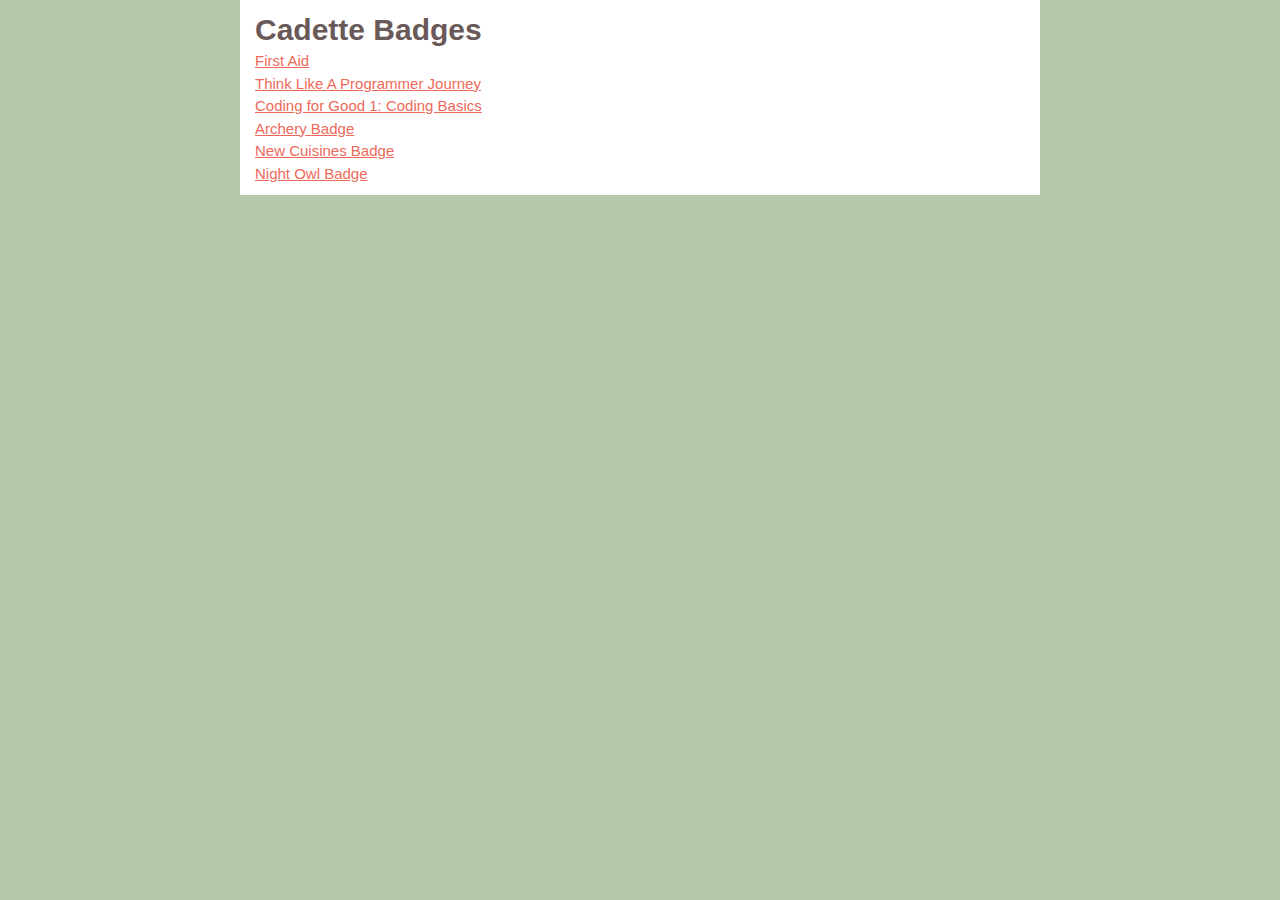
<file: cadette/index.html>
<html>
	
	<head>
		<meta charset="UTF-8">
		<meta name="viewport" content="width=device-width, initial-scale=1.0">
		<title>Apzzd Cadette Badges</title>

		<link rel="stylesheet" href="../../Troop622BadgeStyles.css">
	</head>
	
	
<body>
	
<main>

<h1>Cadette Badges</h1>

<a href="first-aid/index.html">First Aid</a>
<br>
<a href="think-like-a-programmer/index.html">Think Like A Programmer Journey</a>
<br>
<a href="coding-for-good-1/index.html">Coding for Good 1: Coding Basics</a>
<br>
<a href="archery/index.html">Archery Badge</a>
<br>
<a href="newcuisines/index.html">New Cuisines Badge</a>
<br>
<a href="nightowl/index.html">Night Owl Badge</a>
  
</main>
</body>
</html>
</file>
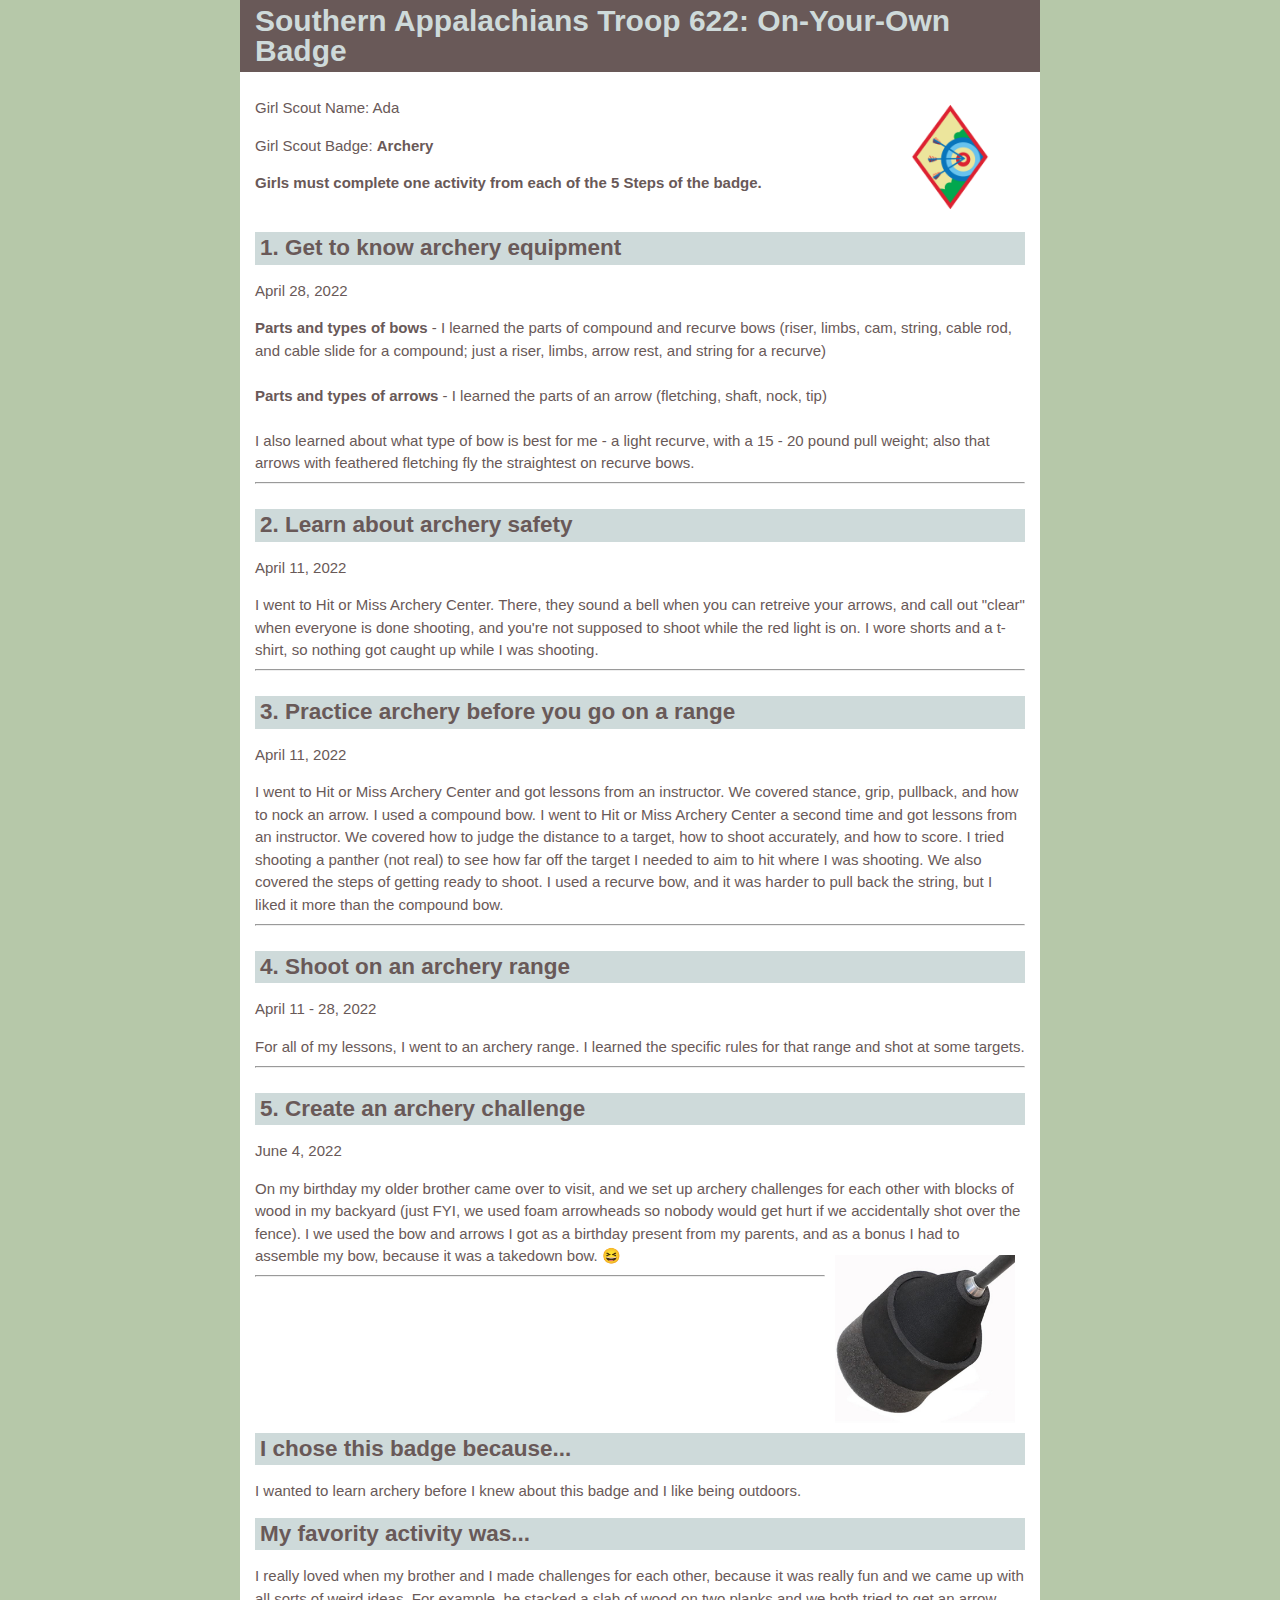
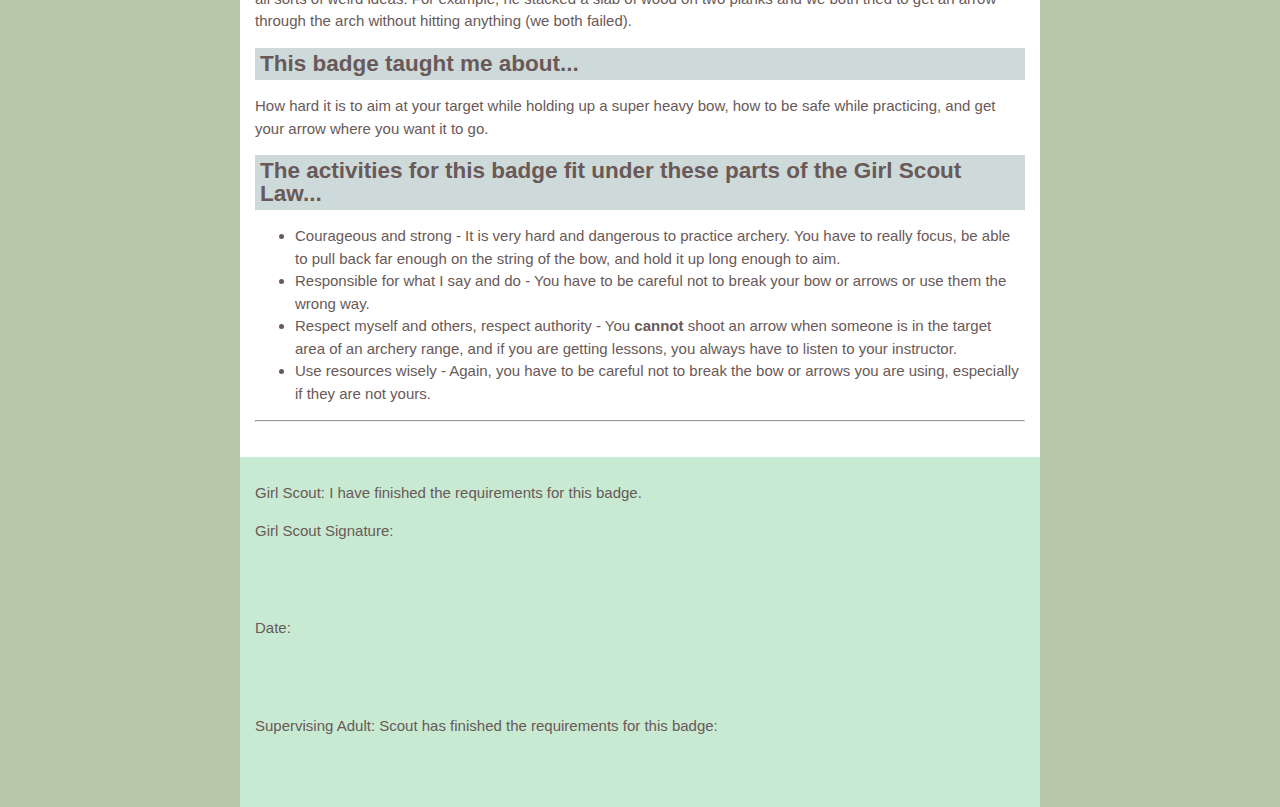
<file: cadette/archery/index.html>
<html>
	
	<head>
		<meta charset="UTF-8">
		<meta name="viewport" content="width=device-width, initial-scale=1.0">
		<title>Southern Appalachians Troop 622: On-Your-Own Badge</title>

		<link rel="stylesheet" href="../../Troop622BadgeStyles.css">
	</head>
	
	
<body>
<header>	
<h1>Southern Appalachians Troop 622: On-Your-Own Badge</h1>
</header>

	
<main>
	
<img src="399CF5DC-D429-41AE-BBF9-7724D6967AED.png" width="150">
	
<p>Girl Scout Name: Ada</p>
<p>Girl Scout Badge: <strong>Archery</strong></p>

<p><strong>Girls must complete one activity from each of the 5 Steps of the badge.</strong></p>
	
	<h2>1. Get to know archery equipment</h2>
	<p class="dates">April 28, 2022</p>
 		
	<strong>Parts and types of bows</strong> - I learned the parts of compound and recurve bows (riser, limbs, cam, string, cable rod, and cable slide for a compound; just a riser, limbs, arrow rest, and string for a recurve)
	<br><br>
	<strong>Parts and types of arrows</strong> - I learned the parts of an arrow (fletching, shaft, nock, tip)
	<br><br>
	I also learned about what type of bow is best for me - a light recurve, with a 15 - 20 pound pull weight; also that arrows with feathered fletching fly the straightest on recurve bows.
	
	<hr>
	
	<h2>2. Learn about archery safety</h2>
	<p class="dates">April 11, 2022</p>
  		I went to Hit or Miss Archery Center. There, they sound a bell when you can retreive your arrows, and call out "clear" when everyone is done shooting, and you're not supposed to shoot while the red light is on. I wore shorts and a t-shirt, so nothing got caught up while I was shooting. 
	<hr>
	
	<h2>3. Practice archery before you go on a range</h2>
		<p class="dates">April 11, 2022</p>
	
		I went to Hit or Miss Archery Center and got lessons from an instructor. We covered stance, grip, pullback, and how to nock an arrow. I used a compound bow.
	
		I went to Hit or Miss Archery Center a second time and got lessons from an instructor. We covered how to judge the distance to a target, how to shoot accurately, and how to score. I tried shooting a panther (not real) to see how far off the target I needed to aim to hit where I was shooting. We also covered the steps of getting ready to shoot. I used a recurve bow, and it was harder to pull back the string, but I liked it more than the compound bow.
	
	<hr>
	
	<h2>4. Shoot on an archery range</h2>
	<p class="dates">April 11 - 28, 2022</p>
  	For all of my lessons, I went to an archery range. I learned the specific rules for that range and shot at some targets. 
	<hr>
	
	<h2>5. Create an archery challenge </h2>
	<p class="dates">June 4, 2022</p>
	On my birthday my older brother came over to visit, and we set up archery challenges for each other with blocks of wood in my backyard (just FYI, we used foam arrowheads so nobody would get hurt if we accidentally shot over the fence). I we used the bow and arrows I got as a birthday present from my parents, and as a bonus I had to assemble my bow, because it was a takedown bow. 😆
	<img src="foam-arrowhead.jpeg" width="200" alt="A foam arrowhead">
	<hr>

<h2>I chose this badge because...</h2>

<p>I wanted to learn archery before I knew about this badge and I like being outdoors.</p>

<h2>My favority activity was...</h2>

<p>I really loved when my brother and I made challenges for each other, because it was really fun and we came up with all sorts of weird ideas. For example, he stacked a slab of wood on two planks and we both tried to get an arrow through the arch without hitting anything (we both failed).</p>
<h2>This badge taught me about...</h2>

<p>How hard it is to aim at your target while holding up a super heavy bow, how to be safe while practicing, and get your arrow where you want it to go.</p>

<h2>The activities for this badge fit under these parts of the Girl Scout Law...</h2>

<ul>
	<li>Courageous and strong - It is very hard and dangerous to practice archery. You have to really focus, be able to pull back far enough on the string of the bow, and hold it up long enough to aim.</li>
	<li>Responsible for what I say and do - You have to be careful not to break your bow or arrows or use them the wrong way.</li>
	<li>Respect myself and others, respect authority - You <strong>cannot</strong> shoot an arrow when someone is in the target area of an archery range, and if you are getting lessons, you always have to listen to your instructor.</li>
	<li>Use resources wisely - Again, you have to be careful not to break the bow or arrows you are using, especially if they are not yours.</li>
</ul>

<hr>

</main>
	
	
<footer>
<p>Girl Scout: I have finished the requirements for this badge.</p>

<p>Girl Scout Signature:</p>
	<br>
	<br>
<p>Date:</p>
 <br>
	<br>
<p>Supervising Adult: Scout has finished the requirements for this badge:</p>

	<br>
	<br>
	
</footer>
</body>
</html>
</file>
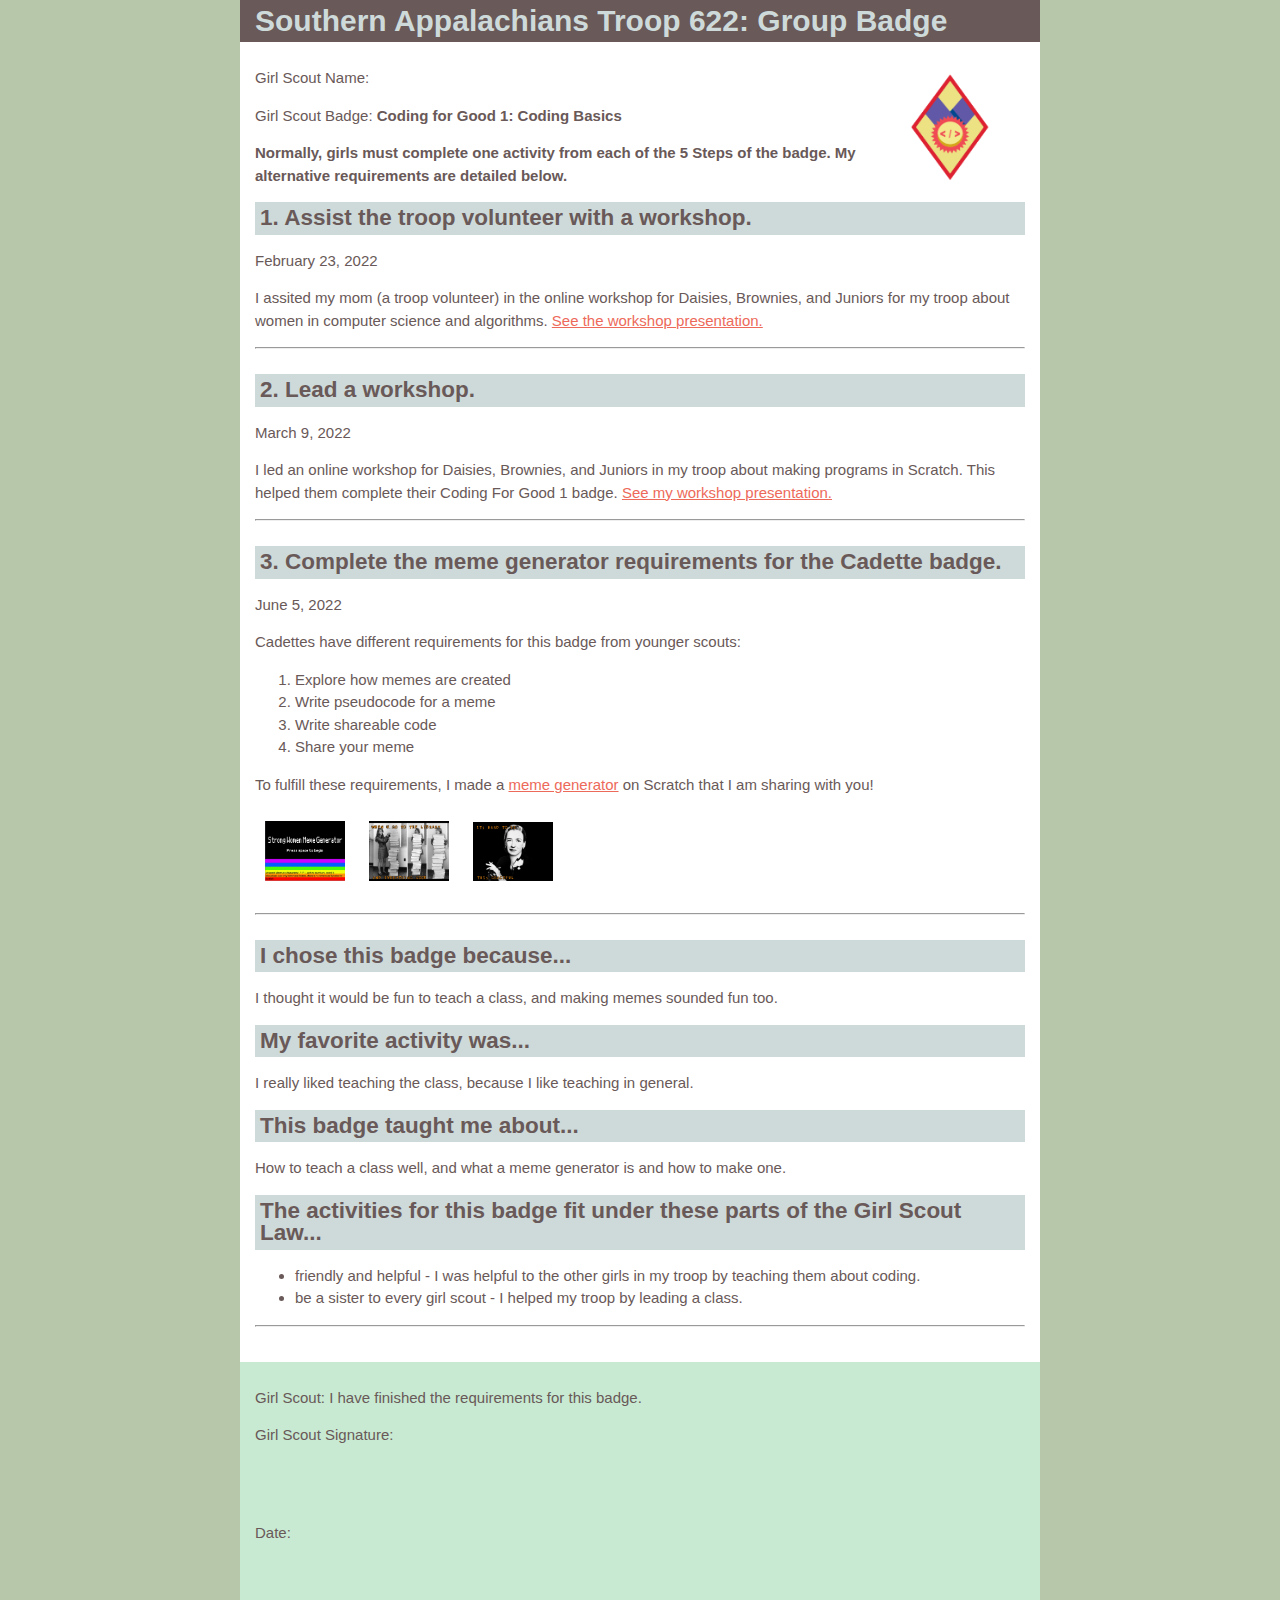
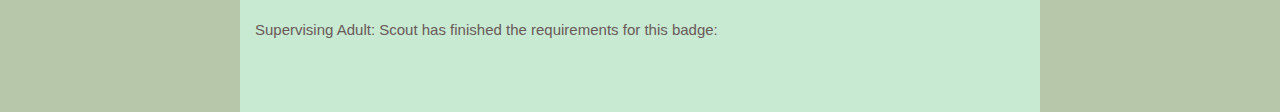
<file: cadette/coding-for-good-1/index.html>
<html>
	
	<head>
		<meta charset="UTF-8">
		<meta name="viewport" content="width=device-width, initial-scale=1.0">
		<title>Southern Appalachians Troop 622: Group Badge</title>

		<link rel="stylesheet" href="../../Troop622BadgeStyles.css">
	</head>
	
	
<body>
<header>	
<h1>Southern Appalachians Troop 622: Group Badge</h1>
</header>

	
<main>
	
<img src="0A2D05C6-9B9E-40B3-AE4B-A51343CBDB60.png" width="150">
	
<p>Girl Scout Name:</p>
<p>Girl Scout Badge: <strong>Coding for Good 1: Coding Basics</strong></p>

<p><strong>Normally, girls must complete one activity from each of the 5 Steps of the badge. 
	My alternative requirements are detailed below.</strong></p>
	
	<h2>1. Assist the troop volunteer with a workshop.</h2>
	<p class="dates">February 23, 2022</p>
	<p>
		I assited my mom (a troop volunteer) in the online workshop for Daisies, Brownies, and Juniors for my troop
		about women in computer science and algorithms.
		<a href="https://github.com/pzzd/girl-scouts-volunteer/blob/main/programming-for-good-1/prog-for-good-one-day-1.pdf">See the workshop presentation.</a>
	</p>
	<hr>
	
	<h2>2. Lead a workshop.</h2>
	<p class="dates">March 9, 2022</p>
	<p>
		I led an online workshop for Daisies, Brownies, and Juniors in my troop
		about making programs in Scratch. This helped them complete their Coding For Good 1 badge.
		<a href="Coding-for-Good-Day-2.pdf">See my workshop presentation.</a>
	</p>
	<hr>
	
	<h2>3. Complete the meme generator requirements for the Cadette badge.</h2>
	<p class="dates">June 5, 2022</p>
	<p>
		Cadettes have different requirements for this badge from younger scouts:</p>
	<ol>
		<li>Explore how memes are created</li>
		<li>Write pseudocode for a meme</li>
		<li>Write shareable code</li>
		<li>Share your meme</li>
	</ol>
	
	<p>
		To fulfill these requirements, I made a 
		<a href="https://scratch.mit.edu/projects/701346586/">meme generator</a> 
		on Scratch that I am sharing with you!
	</p>
	<p>
		<img src="4F00FDFD-FEB9-42F7-8433-B91D40CBCED4.jpeg" class="small">
		<img src="8EE44261-0FF8-45D1-9167-0B8A86E65713.jpeg" class="small">
		<img src="861D59FF-76EC-45C7-A4DC-22D78E335636.jpeg" class="small">
		
	</p>
	<hr>
	

<h2>I chose this badge because...</h2>

<p>I thought it would be fun to teach a class, and making memes sounded fun too.</p>

<h2>My favorite activity was...</h2>

<p>I really liked teaching the class, because I like teaching in general.</p>

<h2>This badge taught me about...</h2>

<p>How to teach a class well, and what a meme generator is and how to make one.</p>

<h2>The activities for this badge fit under these parts of the Girl Scout Law...</h2>

<ul>
	<li>friendly and helpful - I was helpful to the other girls in my troop by teaching them about coding.</li>
	<li>be a sister to every girl scout - I helped my troop by leading a class.</li>
</ul>

<hr>

</main>
	
	
<footer>
<p>Girl Scout: I have finished the requirements for this badge.</p>

<p>Girl Scout Signature:</p>
	<br>
	<br>
<p>Date:</p>
 <br>
	<br>
<p>Supervising Adult: Scout has finished the requirements for this badge:</p>

	<br>
	<br>
	
</footer>
</body>
</html>
</file>
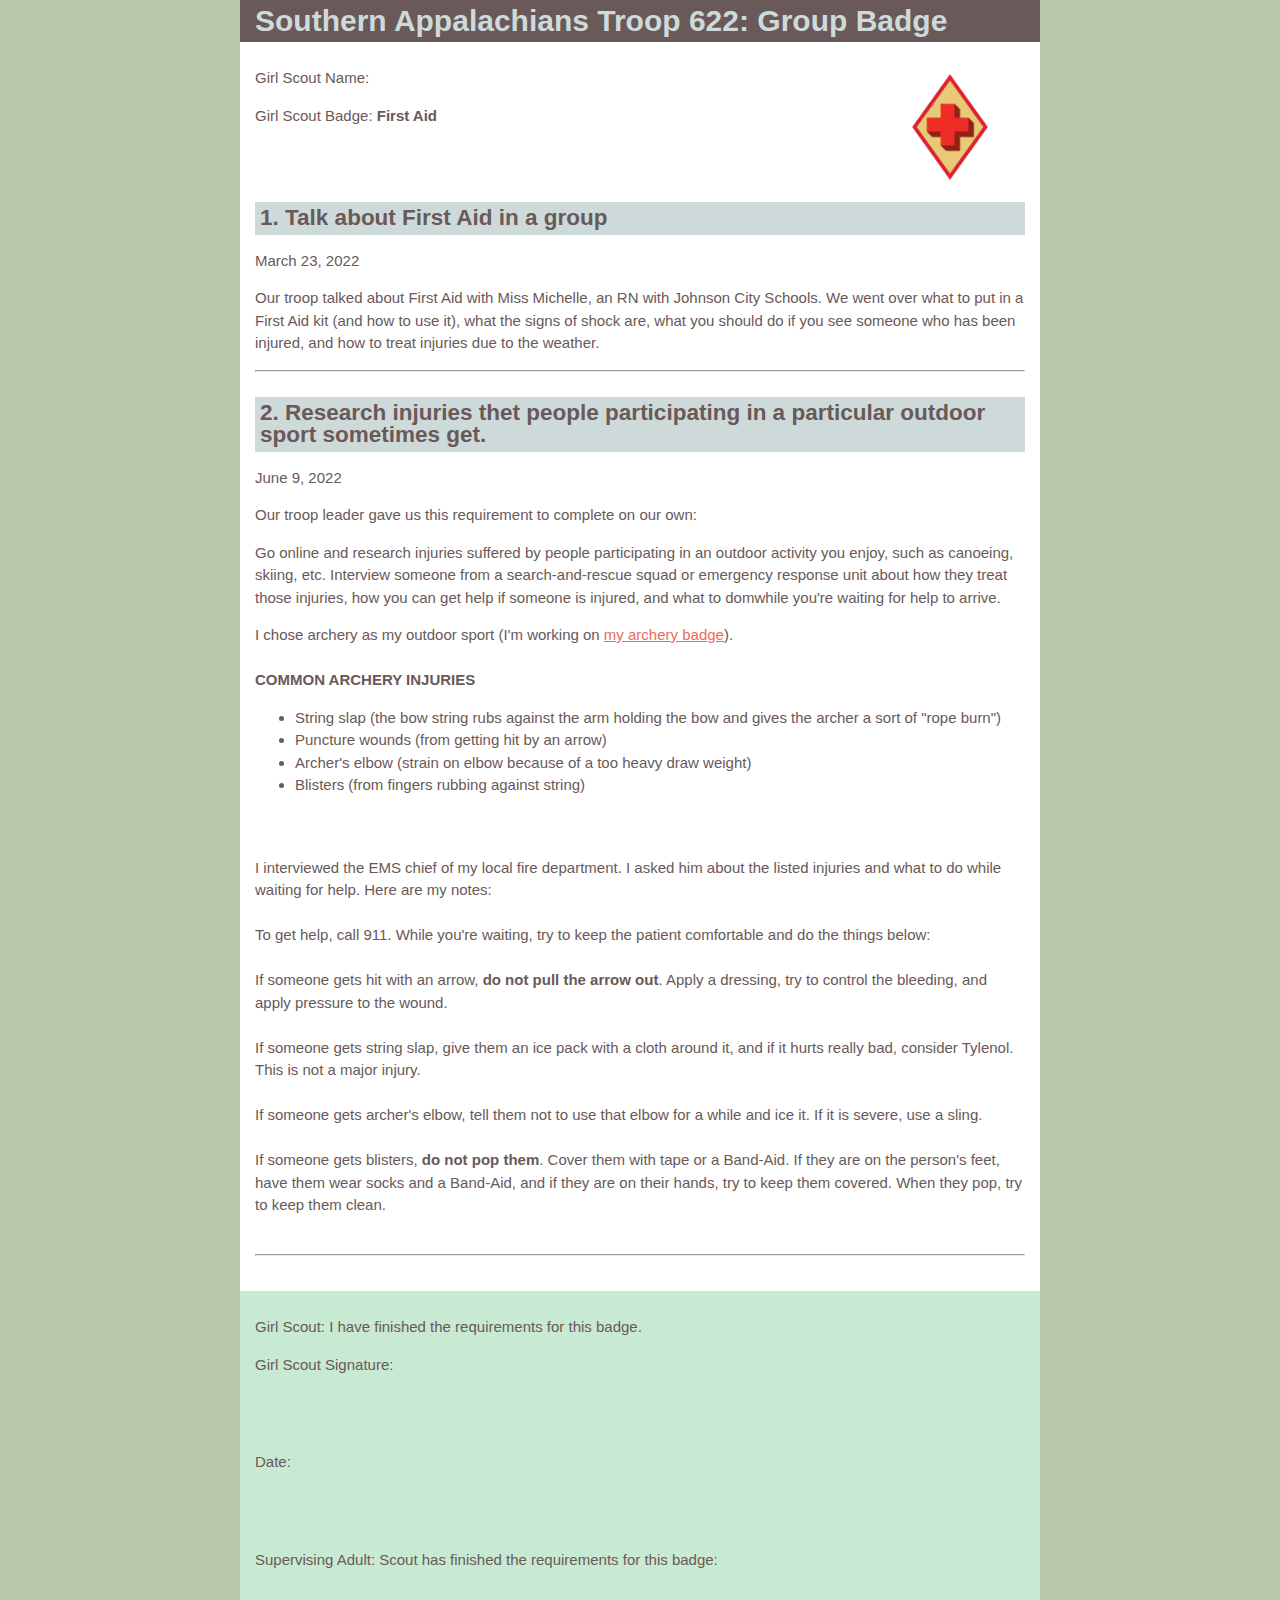
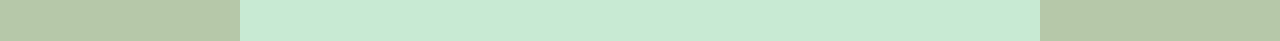
<file: cadette/first-aid/index.html>
<html>
	
	<head>
		<meta charset="UTF-8">
		<meta name="viewport" content="width=device-width, initial-scale=1.0">
		<title>Southern Appalachians Troop 622: Group Badge</title>

		<link rel="stylesheet" href="../../Troop622BadgeStyles.css">
	</head>
	
	
<body>
<header>	
<h1>Southern Appalachians Troop 622: Group Badge</h1>
</header>

	
<main>
	
<img src="4A0D0043-2112-49AA-BA2C-7610F2082E50.png" width="150">
	
<p>Girl Scout Name:</p>
<p>Girl Scout Badge: <strong>First Aid</strong></p>

	
	
	<h2>1. Talk about First Aid in a group</h2>
	<p class="dates">March 23, 2022</p>
	<p>Our troop talked about First Aid with Miss Michelle, an RN with Johnson City Schools. 
		We went over what to put in a First Aid kit (and how to use it), what the signs of 
		shock are, what you should do if you see someone who has been injured, and how to treat 
		injuries due to the weather.</p>
	<hr>
	
	<h2>2. Research injuries thet people participating in a particular outdoor sport sometimes get.</h2>
	<p class="dates">June 9, 2022</p>
	<p>Our troop leader gave us this requirement to complete on our own:</p>
	
	<p>Go online and research injuries suffered by people participating in an outdoor activity you enjoy, 
		such as canoeing, skiing, etc. Interview someone from a search-and-rescue squad or emergency 
		response unit about how they treat those injuries, how you can get help if someone is
		injured, and what to domwhile you're waiting for help to arrive.</p>
	
	<p>I chose archery as my outdoor sport (I'm working on <a href="https://apzzd.github.io/girlscouts/cadette/archery/">my archery badge</a>).
  <br><br>
  <strong>COMMON ARCHERY INJURIES</strong>
  <ul>
    <li>String slap (the bow string rubs against the arm holding the bow and gives the archer a sort of "rope burn")</li>
    <li>Puncture wounds (from getting hit by an arrow)</li>
    <li>Archer's elbow (strain on elbow because of a too heavy draw weight)</li>
    <li>Blisters (from fingers rubbing against string)</li>
  </ul>
  
	<br><br>
	I interviewed the EMS chief of my local fire department. I asked him about the listed injuries and what to do while waiting for help. Here are my notes:

	<br><br>
	To get help, call 911. While you're waiting, try to keep the patient comfortable and do the things below:
	<br><br>
	If someone gets hit with an arrow, <strong>do not pull the arrow out</strong>. Apply a dressing, try to control the 
	bleeding, and apply pressure to the wound.
	<br><br>
	If someone gets string slap, give them an ice pack with a cloth around it, and if it hurts really bad, 
	consider Tylenol. This is not a major injury.
	<br><br>
	If someone gets archer's elbow, tell them not to use that elbow for a while and ice it. If it is severe, use a sling.
	<br><br>
	If someone gets blisters, <strong>do not pop them</strong>. Cover them with tape or a Band-Aid. 
	If they are on the person's feet, have them wear socks and a Band-Aid, and if they are on their hands, 
	try to keep them covered. When they pop, try to keep them clean.
	<br><br>
	</p>
	<hr>




</main>
	

	
<footer>
<p>Girl Scout: I have finished the requirements for this badge.</p>

<p>Girl Scout Signature:</p>
	<br>
	<br>
<p>Date:</p>
 <br>
	<br>
<p>Supervising Adult: Scout has finished the requirements for this badge:</p>

	<br>
	<br>
	
</footer>
</body>
</html>
</file>
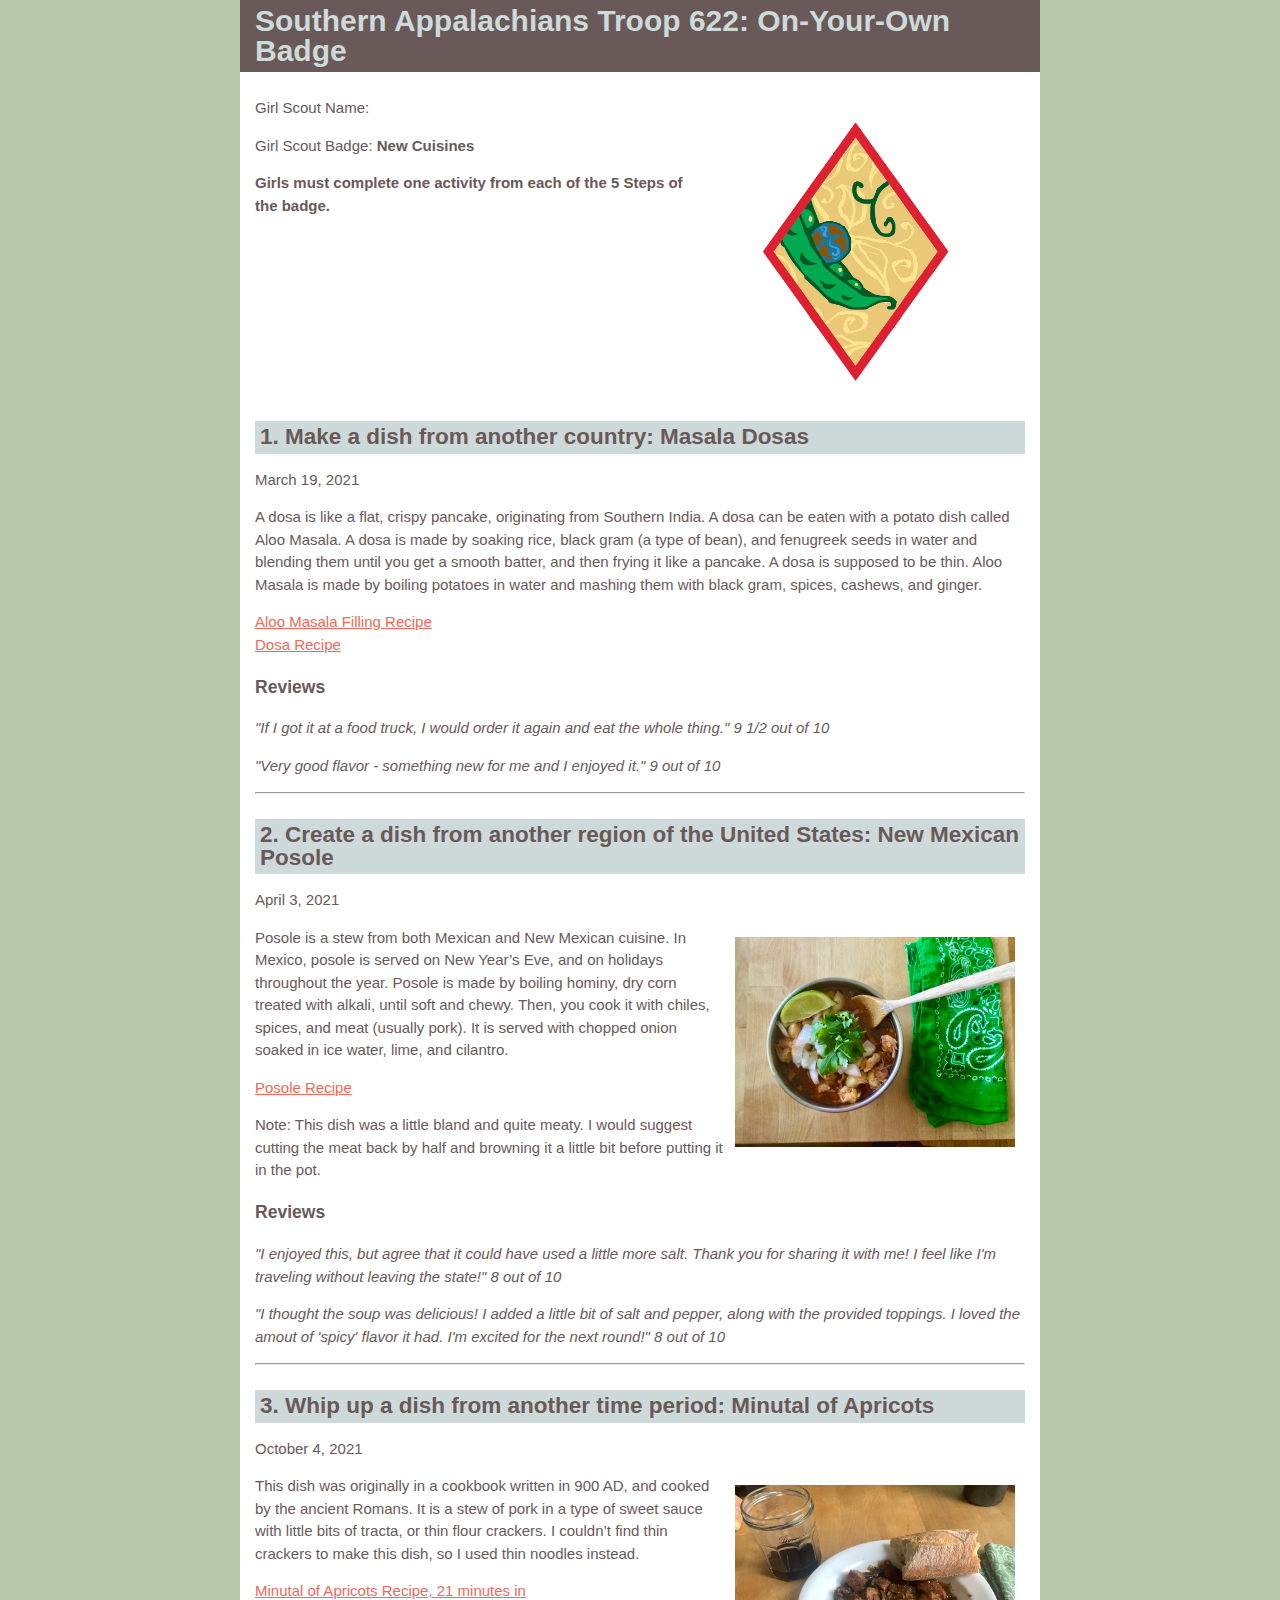
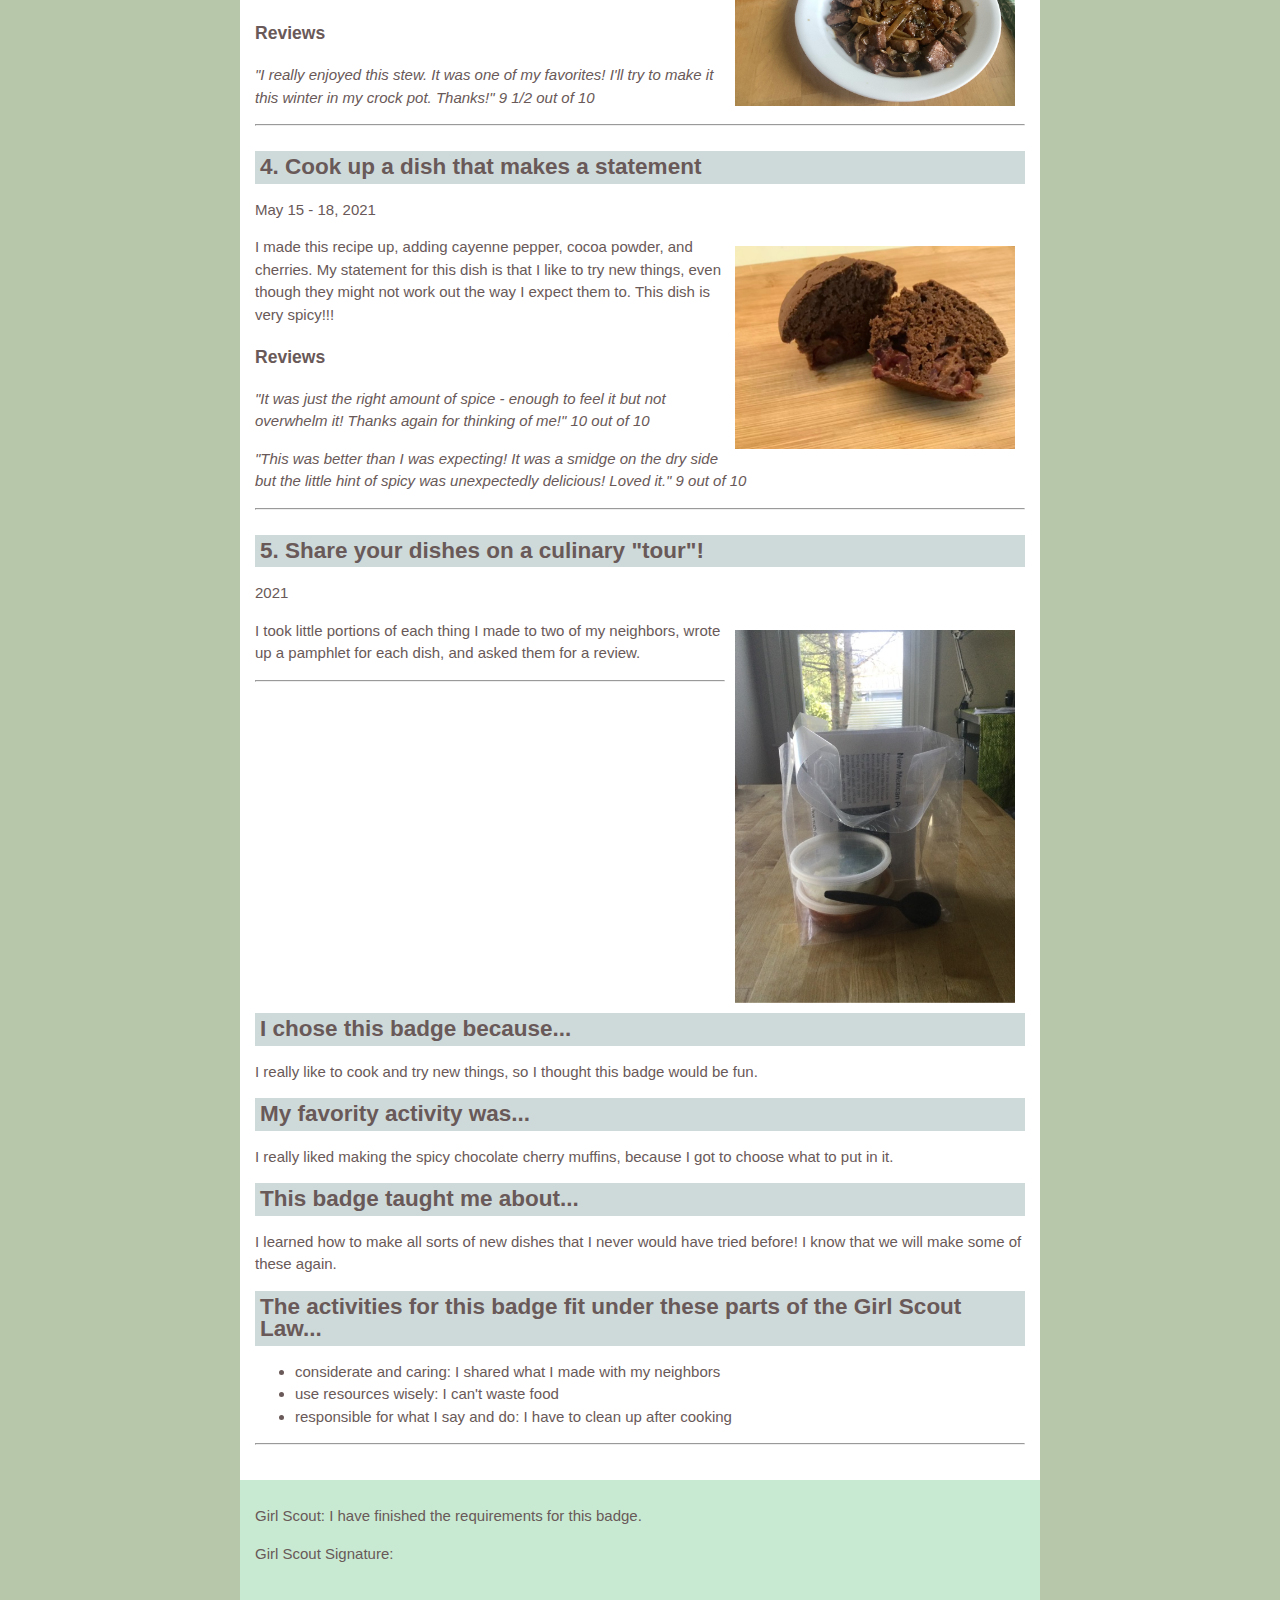
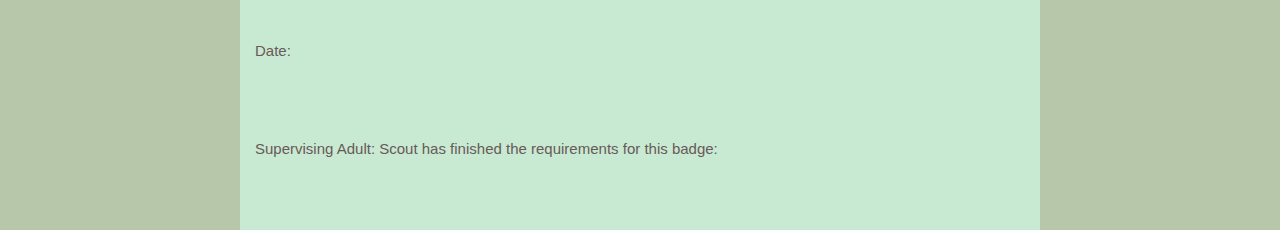
<file: cadette/newcuisines/index.html>
<html>
	
	<head>
		<meta charset="UTF-8">
		<meta name="viewport" content="width=device-width, initial-scale=1.0">
		<title>Southern Appalachians Troop 622: On-Your-Own Badge</title>

		<link rel="stylesheet" href="../../Troop622BadgeStyles.css">
	</head>
	
	
<body>
<header>	
<h1>Southern Appalachians Troop 622: On-Your-Own Badge</h1>
</header>

	
<main>
	
<img src="badge.png">
	
<p>Girl Scout Name:</p>
<p>Girl Scout Badge: <strong>New Cuisines</strong></p>

<p><strong>Girls must complete one activity from each of the 5 Steps of the badge.</strong></p>
	
	<h2>1. Make a dish from another country: Masala Dosas</h2>
	<p class="dates">March 19, 2021</p>
	
	<p>A dosa is like a flat, crispy pancake, originating from Southern India. A dosa can be eaten with a potato dish called Aloo Masala. A dosa is made by soaking rice, black gram (a type of bean), and fenugreek seeds in water and blending them until you get a smooth batter, and then frying it like a pancake. A dosa is supposed to be thin. Aloo Masala is made by boiling potatoes in water and mashing them with black gram, spices, cashews, and ginger.</p>
	
	<p>
		<a href="https://cooking.nytimes.com/recipes/1020910-aloo-masala-spiced-potatoes">Aloo Masala Filling Recipe</a><br>
		<a href="https://cooking.nytimes.com/recipes/1020908-dosa?action=click&module=Global%20Search%20Recipe%20Card&pgType=search&rank=1">Dosa Recipe</a>
	</p>

	<h3>Reviews</h3>
	
	<p><i>"If I got it at a food truck, I would order it again and eat the whole thing." 9 1/2 out of 10</i></p>
	
	<p><i>"Very good flavor - something new for me and I enjoyed it." 9 out of 10</i></p>

	<hr>
	
	<h2>2. Create a dish from another region of the United States: New Mexican Posole</h2>
	<p class="dates">April 3, 2021</p>

	<img src="newcuisines-posole.jpeg" class='requirement'>

	<p>Posole is a stew from both Mexican and New Mexican cuisine. In Mexico, posole is served on New Year’s Eve, and on holidays throughout the year. Posole is made by boiling hominy, dry corn treated with alkali, until soft and chewy. Then, you cook it with chiles, spices, and meat (usually pork). It is served with chopped onion soaked in ice water, lime, and cilantro.</p>
	
	<p>
		<a href="https://cooking.nytimes.com/recipes/1015760-new-mexican-pozole">Posole Recipe</a><br>
	</p>

	<p>Note: This dish was a little bland and quite meaty. I would suggest cutting the meat back by half and browning it a little bit before putting it in the pot.</p>

	<h3>Reviews</h3>

	<p><i>"I enjoyed this, but agree that it could have used a little more salt. Thank you for sharing it with me! I feel like I'm traveling without leaving the state!" 8 out of 10</i></p>
	
	<p><i>"I thought the soup was delicious! I added a little bit of salt and pepper, along with the provided toppings. I loved the amout of 'spicy' flavor it had. I'm excited for the next round!" 8 out of 10</i></p>

	<hr>
	
	<h2>3. Whip up a dish from another time period: Minutal of Apricots</h2>
	<p class="dates">October 4, 2021</p>

	<img src="minutal.png" class='requirement'>

	<p>This dish was originally in a cookbook written in 900 AD, and cooked by the ancient Romans. It is a stew of pork in a type of sweet sauce with little bits of tracta, or thin flour crackers. I couldn’t find thin crackers to make this dish, so I used thin noodles instead.</p>
	
	<p>
		<a href="https://www.wondrium.com/cooking-across-the-ages?tn=632_tray_Course_1_2_13886&lec=2">Minutal of Apricots Recipe, 21 minutes in</a><br>
	</p>

	<h3>Reviews</h3>
	
	<p><i>"I really enjoyed this stew. It was one of my favorites! I'll try to make it this winter in my crock pot. Thanks!" 9 1/2 out of 10</i></p>

	<hr>
	
	<h2>4. Cook up a dish that makes a statement</h2>

	<p class="dates">May 15 - 18, 2021</p>

	<img src="muffinz.png" class='requirement'>

	<p>I made this recipe up, adding cayenne pepper, cocoa powder, and cherries. My statement for this dish is that I like to try new things, even though they might not work out the way I expect them to. This dish is very spicy!!!</p>
	
	<h3>Reviews</h3>

	<p><i>"It was just the right amount of spice - enough to feel it but not overwhelm it! Thanks again for thinking of me!" 10 out of 10</i></p>
	<p><i>"This was better than I was expecting! It was a smidge on the dry side but the little hint of spicy was unexpectedly delicious! Loved it." 9 out of 10</i></p>
	
	<hr>
	
	<h2>5. Share your dishes on a culinary "tour"!</h2>
	<p class="dates">2021</p>
	<img src="da-bag.jpeg" class='requirement'>
	
	<p>I took little portions of each thing I made to two of my neighbors, wrote up a pamphlet for each dish, and asked them for a review.</p>

	<hr>

<h2>I chose this badge because...</h2>

<p>I really like to cook and try new things, so I thought this badge would be fun.</p>

<h2>My favority activity was...</h2>

<p>I really liked making the spicy chocolate cherry muffins, because I got to choose what to put in it.</p>

<h2>This badge taught me about...</h2>

<p>I learned how to make all sorts of new dishes that I never would have tried before! I know that we will make some of these again.</p>

<h2>The activities for this badge fit under these parts of the Girl Scout Law...</h2>

<ul>
	<li>considerate and caring: I shared what I made with my neighbors</li>
	<li>use resources wisely: I can't waste food</li>
	<li>responsible for what I say and do: I have to clean up after cooking</li>
</ul>

<hr>

</main>
	
	
<footer>
<p>Girl Scout: I have finished the requirements for this badge.</p>

<p>Girl Scout Signature:</p>
	<br>
	<br>
<p>Date:</p>
 <br>
	<br>
<p>Supervising Adult: Scout has finished the requirements for this badge:</p>

	<br>
	<br>
	
</footer>
</body>
</html>
</file>
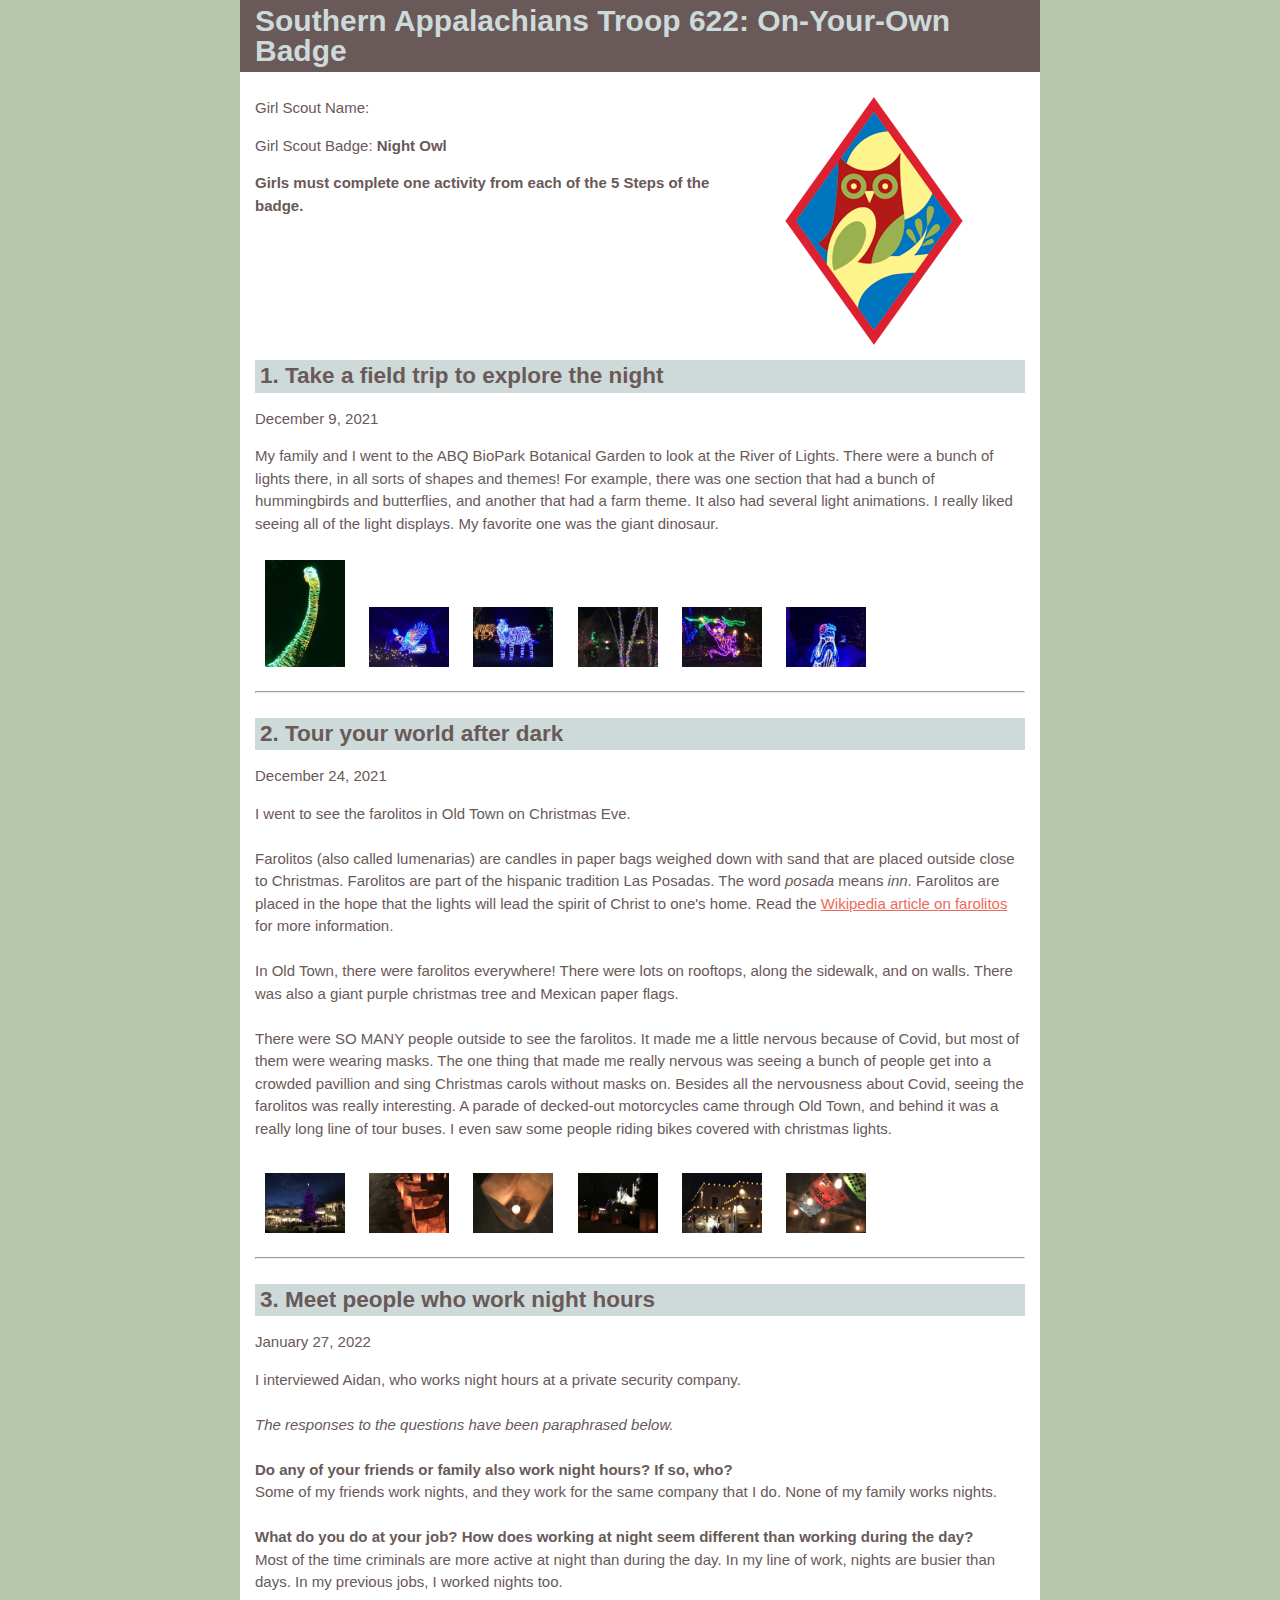
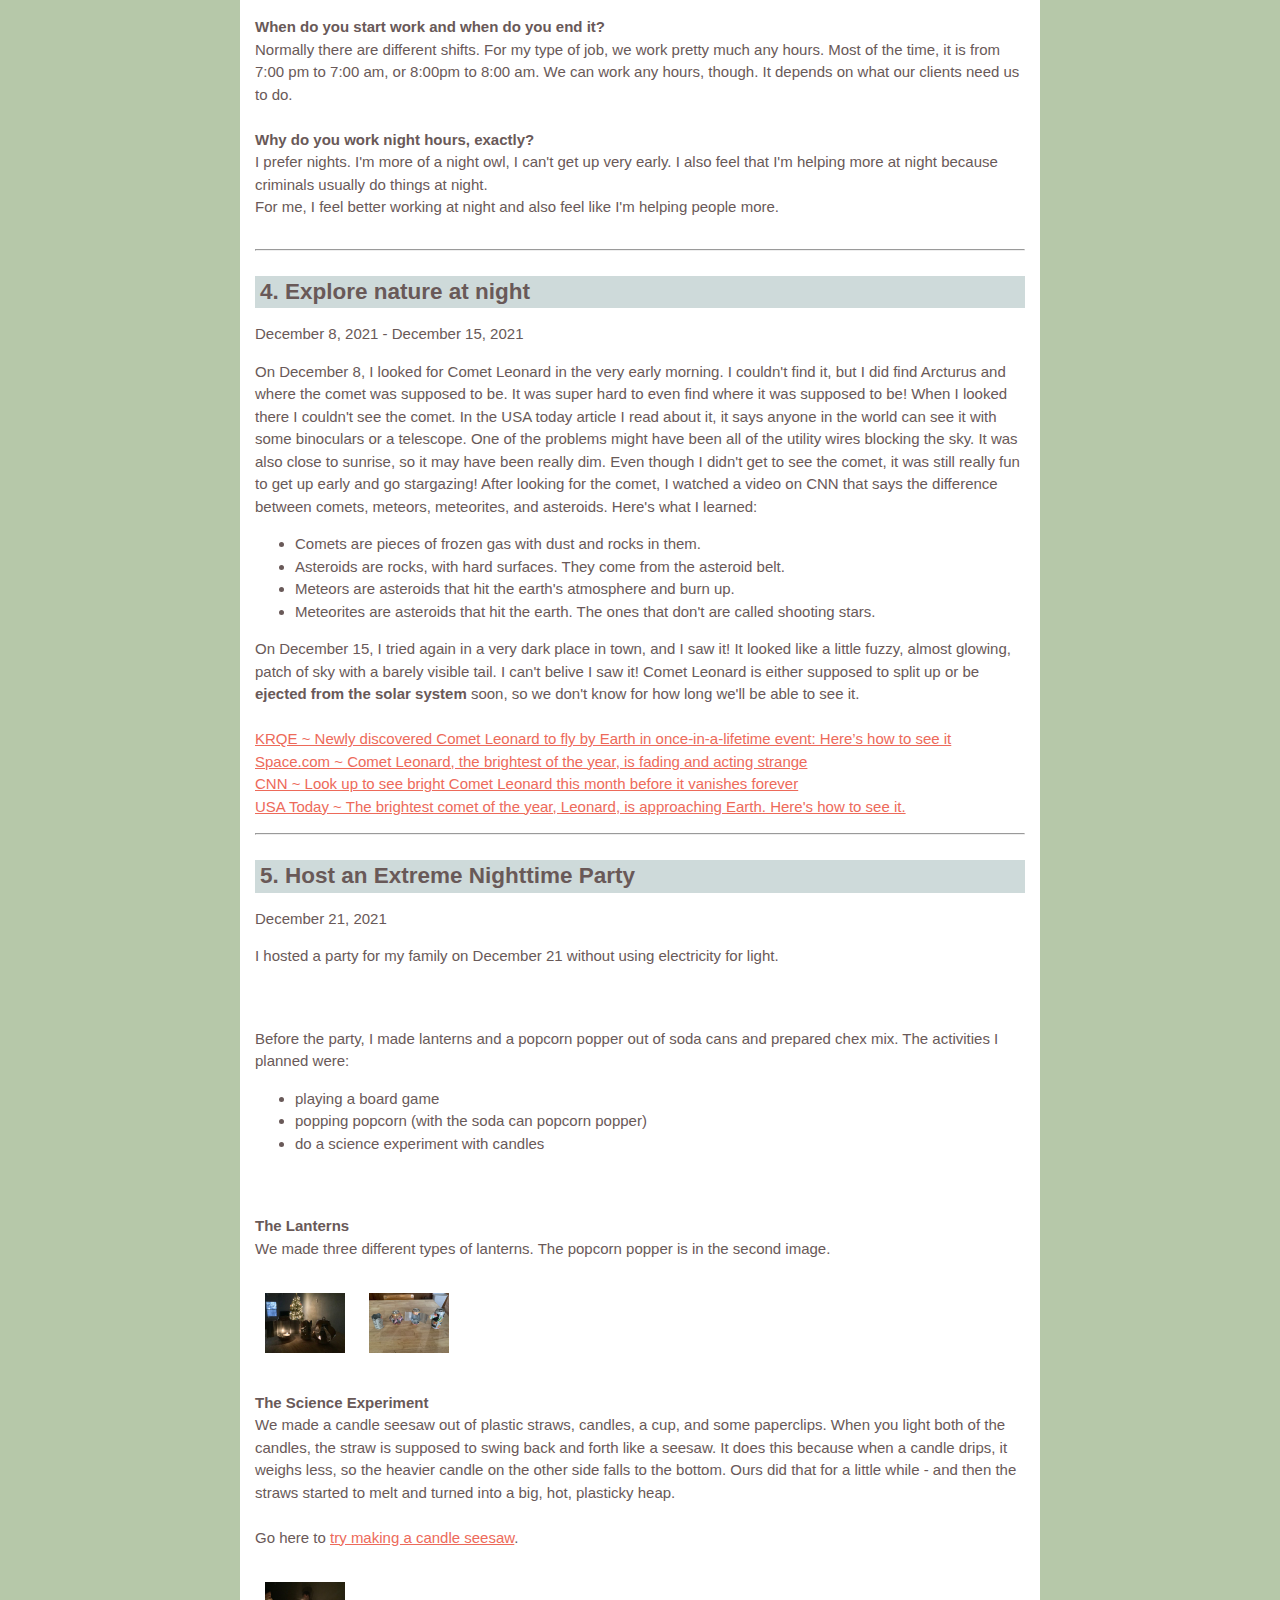
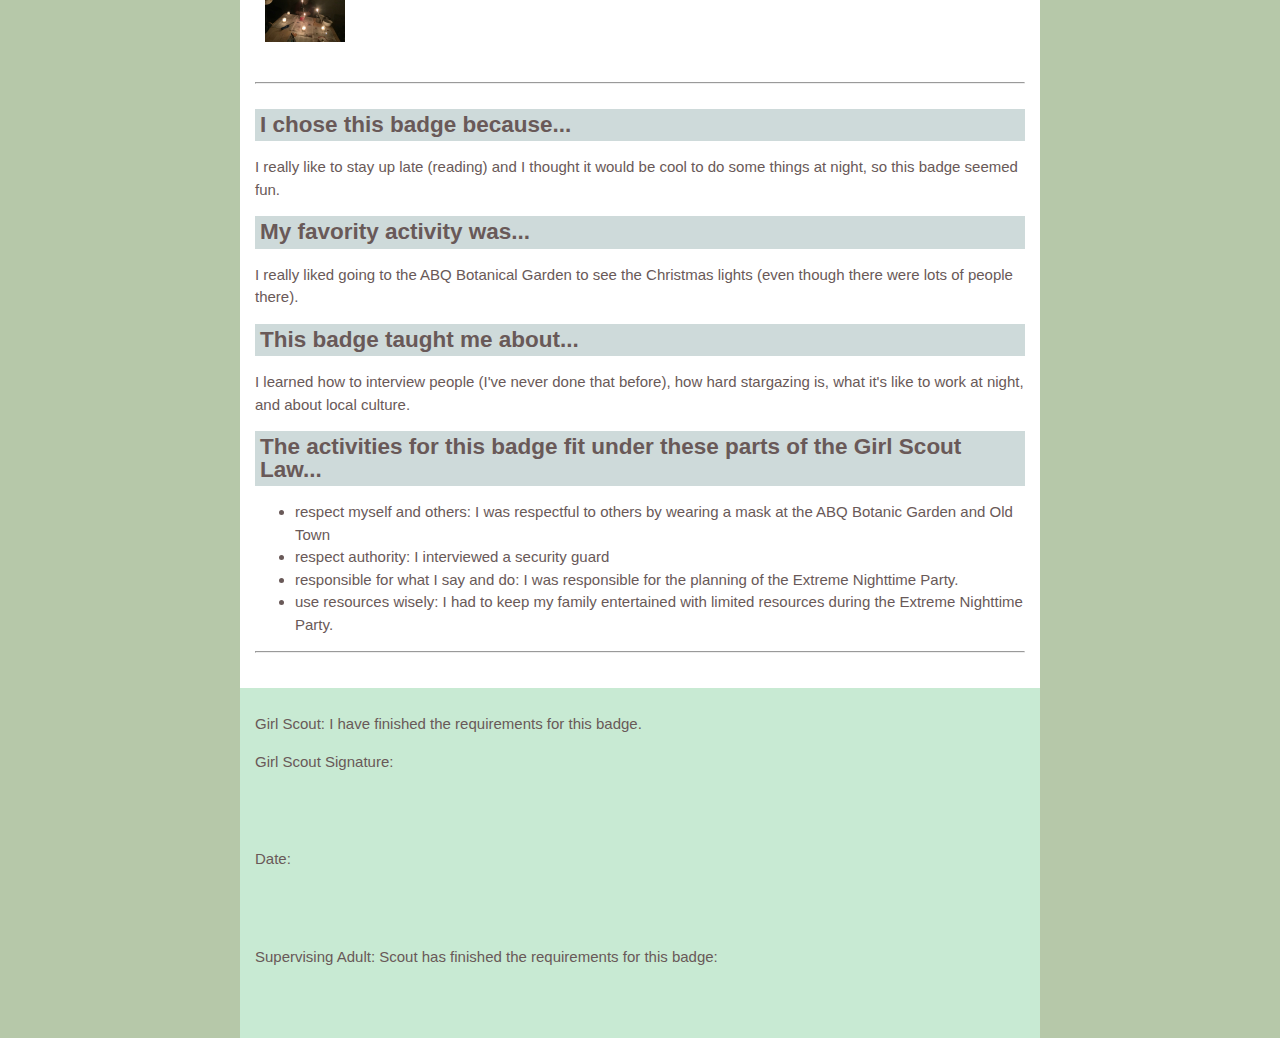
<file: cadette/nightowl/index.html>
<html>
	
	<head>
		<meta charset="UTF-8">
		<meta name="viewport" content="width=device-width, initial-scale=1.0">
		<title>Southern Appalachians Troop 622: On-Your-Own Badge</title>

		<link rel="stylesheet" href="../../Troop622BadgeStyles.css">
	</head>
	
	
<body>
<header>	
<h1>Southern Appalachians Troop 622: On-Your-Own Badge</h1>
</header>

	
<main>
	
<img src="badge.png">
	
<p>Girl Scout Name:</p>
<p>Girl Scout Badge: <strong>Night Owl</strong></p>

<p><strong>Girls must complete one activity from each of the 5 Steps of the badge.</strong></p>
	
	<h2>1. Take a field trip to explore the night</h2>
	<p class="dates">December 9, 2021</p>
	<p>
		
		My family and I went to the ABQ BioPark Botanical Garden to look at the River of Lights. 
		There were a bunch of lights there, in all sorts of shapes and themes!
		For example, there was one section that had a bunch of hummingbirds and butterflies, and another that had a farm theme. It also had several light animations.
		
		I really liked seeing all of the light displays. My favorite one was the giant dinosaur.
		
		
	</p>
	
	<a href="dino.jpg" ><img src="dino.jpg" class="small"></a>
	<a href="eagle.jpg" ><img src="eagle.jpg" class="small"></a>
	<a href="zebra.jpg" ><img src="zebra.jpg" class="small"></a>
	<a href="trees.jpg" ><img src="trees.jpg" class="small"></a>
	<a href="monkey.jpg" ><img src="monkey.jpg" class="small"></a>
	<a href="penguin.jpg" ><img src="penguin.jpg" class="small"></a>
		
	<hr>
	
	<h2>2. Tour your world after dark</h2>
	<p class="dates">December 24, 2021</p>
	I went to see the farolitos in Old Town on Christmas Eve.
	<br><br>
	Farolitos (also called lumenarias) are candles in paper bags weighed down with sand that are placed outside close to Christmas. 
	Farolitos are part of the hispanic tradition Las Posadas. The word <i>posada</i> means <i>inn</i>.
	Farolitos are placed in the hope that the lights will lead the spirit of Christ to one's home. 
	Read the <a href="https://en.wikipedia.org/wiki/Luminaria">Wikipedia article on farolitos</a> for more information.
	<br><br>
	In Old Town, there were farolitos everywhere! There were lots on rooftops, along the sidewalk, and on walls. 
	There was also a giant purple christmas tree and Mexican paper flags.
	<br><br>
	There were SO MANY people outside to see the farolitos. It made me a little nervous because of Covid, but most of them were wearing masks. 
	The one thing that made me really nervous was seeing a bunch of people get into a crowded pavillion and sing Christmas carols without masks on. 
	Besides all the nervousness about Covid, seeing the farolitos was really interesting. 
	A parade of decked-out motorcycles came through Old Town, and behind it was a really long line of tour buses.
	I even saw some people riding bikes covered with christmas lights.
	<br><br>
	<a href="tree.jpg" ><img src="tree.jpg" class="small"></a>
	<a href="line.jpg" ><img src="line.jpg" class="small"></a>
	<a href="farolito.jpg" ><img src="farolito.jpg" class="small"></a>
	<a href="church.jpg" ><img src="church.jpg" class="small"></a>
	<a href="house.jpg" ><img src="house.jpg" class="small"></a>
	<a href="flag.jpg" ><img src="flag.jpg" class="small"></a>
	
	<hr>
	
	<h2>3. Meet people who work night hours</h2>
	<p class="dates">January 27, 2022</p>
  	I interviewed Aidan, who works night hours at a private security company.
	<br><br>
	<i>The responses to the questions have been paraphrased below.</i>
	<br><br>
	<strong>Do any of your friends or family also work night hours? If so, who?</strong>
	<br>
	Some of my friends work nights, and they work for the same company that I do. None of my family works nights.
	<br><br>
	<strong>What do you do at your job? How does working at night seem different than working during the day?</strong>
	<br>
	Most of the time criminals are more active at night than during the day. In my line of work, nights are busier than days. In my previous jobs, I worked nights too.
	<br><br>
	<strong>When do you start work and when do you end it?</strong>
	<br>
	Normally there are different shifts. For my type of job, we work pretty much any hours. Most of the time, it is from 7:00 pm to 7:00 am, or 8:00pm to 8:00 am. We can work any hours, though. It depends on what our clients need us to do.
	<br><br>
	<strong>Why do you work night hours, exactly?</strong>
	<br>
	I prefer nights. I'm more of a night owl, I can't get up very early. I also feel that I'm helping more at night because criminals usually do things at night.
	<br>
	For me, I feel better working at night and also feel like I'm helping people more.
	<br><br>
	
	
	<hr>
	
	<h2>4. Explore nature at night</h2>
	<p class="dates">December 8, 2021 - December 15, 2021</p>
	  <p>
	  On December 8, I looked for Comet Leonard in the very early morning. I couldn't find it, but I did find Arcturus and where the comet was supposed to be.
		  
	  It was super hard to even find where it was supposed to be! When I looked there I couldn't see the comet. 
	  In the USA today article I read about it, it says anyone in the world can see it with some binoculars or a telescope.
	  One of the problems might have been all of the utility wires blocking the sky. It was also close to sunrise, so it may have been really dim.
	  Even though I didn't get to see the comet, it was still really fun to get up early and go stargazing!
		  
	  After looking for the comet, I watched a video on CNN that says the difference between comets, meteors, meteorites, and asteroids.
	  Here's what I learned:
		<ul>
			<li>Comets are pieces of frozen gas with dust and rocks in them.</li>
			<li>Asteroids are rocks, with hard surfaces. They come from the asteroid belt.</li>
			<li>Meteors are asteroids that hit the earth's atmosphere and burn up.</li>
			<li>Meteorites are asteroids that hit the earth. The ones that don't are called shooting stars.</li>
		</ul>
	
	On December 15, I tried again in a very dark place in town, and I saw it! It looked like a little fuzzy, almost glowing, patch of sky with a barely visible tail.
	I can't belive I saw it! Comet Leonard is either supposed to split up or be <strong>ejected from the solar system</strong> soon, so we don't know for how long we'll be able to see it.
	<br>
	<br>
	<a href="https://www.krqe.com/news/national/newly-discovered-comet-leonard-to-fly-by-earth-in-once-in-a-lifetime-event-heres-how-to-see-it/">KRQE ~ Newly discovered Comet Leonard to fly by Earth in once-in-a-lifetime event: Here’s how to see it</a>
	<br>
	<a href="https://www.space.com/comet-leonard-fading-maybe-splitting">Space.com ~ Comet Leonard, the brightest of the year, is fading and acting strange </a>
	<br>
	<a href="https://www.cnn.com/2021/12/07/world/comet-leonard-december-scn/index.html">CNN ~ Look up to see bright Comet Leonard this month before it vanishes forever</a>
	<br>
	<a href="https://www.usatoday.com/story/news/nation/2021/12/02/comet-leonard-brightest-comet-2021-december/8811373002/">USA Today ~ The brightest comet of the year, Leonard, is approaching Earth. Here's how to see it.</a>
	
	  </p>
	<hr>
	
	<h2>5. Host an Extreme Nighttime Party</h2>
	<p class="dates">December 21, 2021</p>
  	<p>I hosted a party for my family on December 21 without using electricity for light.</p>
	<br><br>
	Before the party, I made lanterns and a popcorn popper out of soda cans and prepared chex mix. The activities I planned were:
	
	<ul>
		<li>playing a board game</li>
		<li>popping popcorn (with the soda can popcorn popper)</li>
		<li>do a science experiment with candles</li>
	</ul>
	
	<br><br>
	
	<strong>The Lanterns</strong>
	<br>
	
	We made three different types of lanterns. The popcorn popper is in the second image.
	
	<br><br>
	
	<a href="lanterns-dark.jpg" ><img src="lanterns-dark.jpg" class="small"></a>
	<a href="lanterns-bright.jpg" ><img src="lanterns-bright.jpg" class="small"></a>
	
	<br><br>
	
	<strong>The Science Experiment</strong>
	<br>
	We made a candle seesaw out of plastic straws, candles, a cup, and some paperclips. When you light both of the candles, the straw is supposed to swing back and forth like a seesaw. It does this because when a candle drips, it weighs less, so the heavier candle on the other side falls to the bottom. Ours did that for a little while - and then the straws started to melt and turned into a big, hot, plasticky heap.
	<br><br>
	Go here to <a href="https://www.stevespanglerscience.com/lab/experiments/magic-candle-see-saw-sick-science/">try making a candle seesaw</a>.
	<br><br>
	<a href="experiment.jpg" ><img src="experiment.jpg" class="small"></a>
	<br><br>
	<hr>

<h2>I chose this badge because...</h2>

<p>I really like to stay up late (reading) and I thought it would be cool to do some things at night, so this badge seemed fun.</p>

<h2>My favority activity was...</h2>

<p>I really liked going to the ABQ Botanical Garden to see the Christmas lights (even though there were lots of people there).</p>

<h2>This badge taught me about...</h2>

<p>I learned how to interview people (I've never done that before), how hard stargazing is, what it's like to work at night, and about local culture.</p>

<h2>The activities for this badge fit under these parts of the Girl Scout Law...</h2>

<ul>
	<li>respect myself and others: I was respectful to others by wearing a mask at the ABQ Botanic Garden and Old Town</li>
	<li>respect authority: I interviewed a security guard</li>
	<li>responsible for what I say and do: I was responsible for the planning of the Extreme Nighttime Party.</li>
	<li>use resources wisely: I had to keep my family entertained with limited resources during the Extreme Nighttime Party.</li>
</ul>

<hr>

</main>
	
	
<footer>
<p>Girl Scout: I have finished the requirements for this badge.</p>

<p>Girl Scout Signature:</p>
	<br>
	<br>
<p>Date:</p>
 <br>
	<br>
<p>Supervising Adult: Scout has finished the requirements for this badge:</p>

	<br>
	<br>
	
</footer>
</body>
</html>
</file>
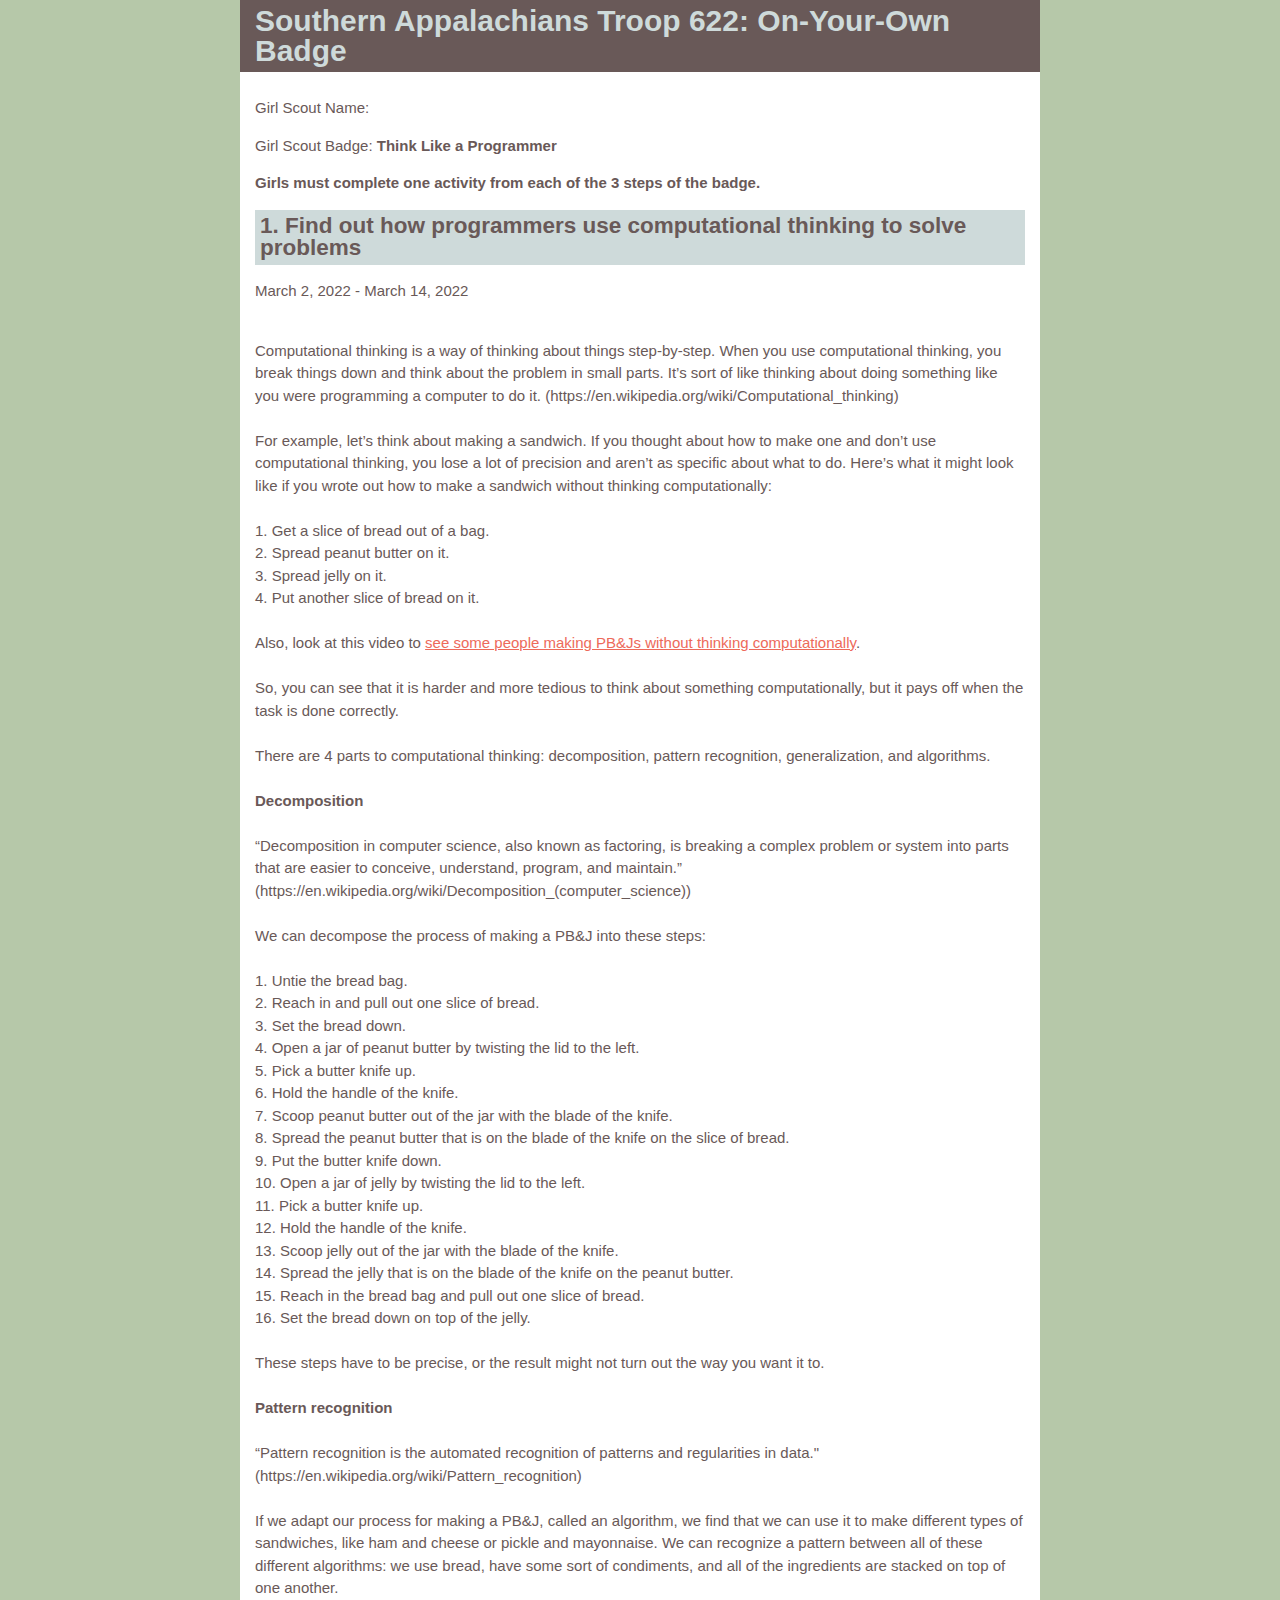
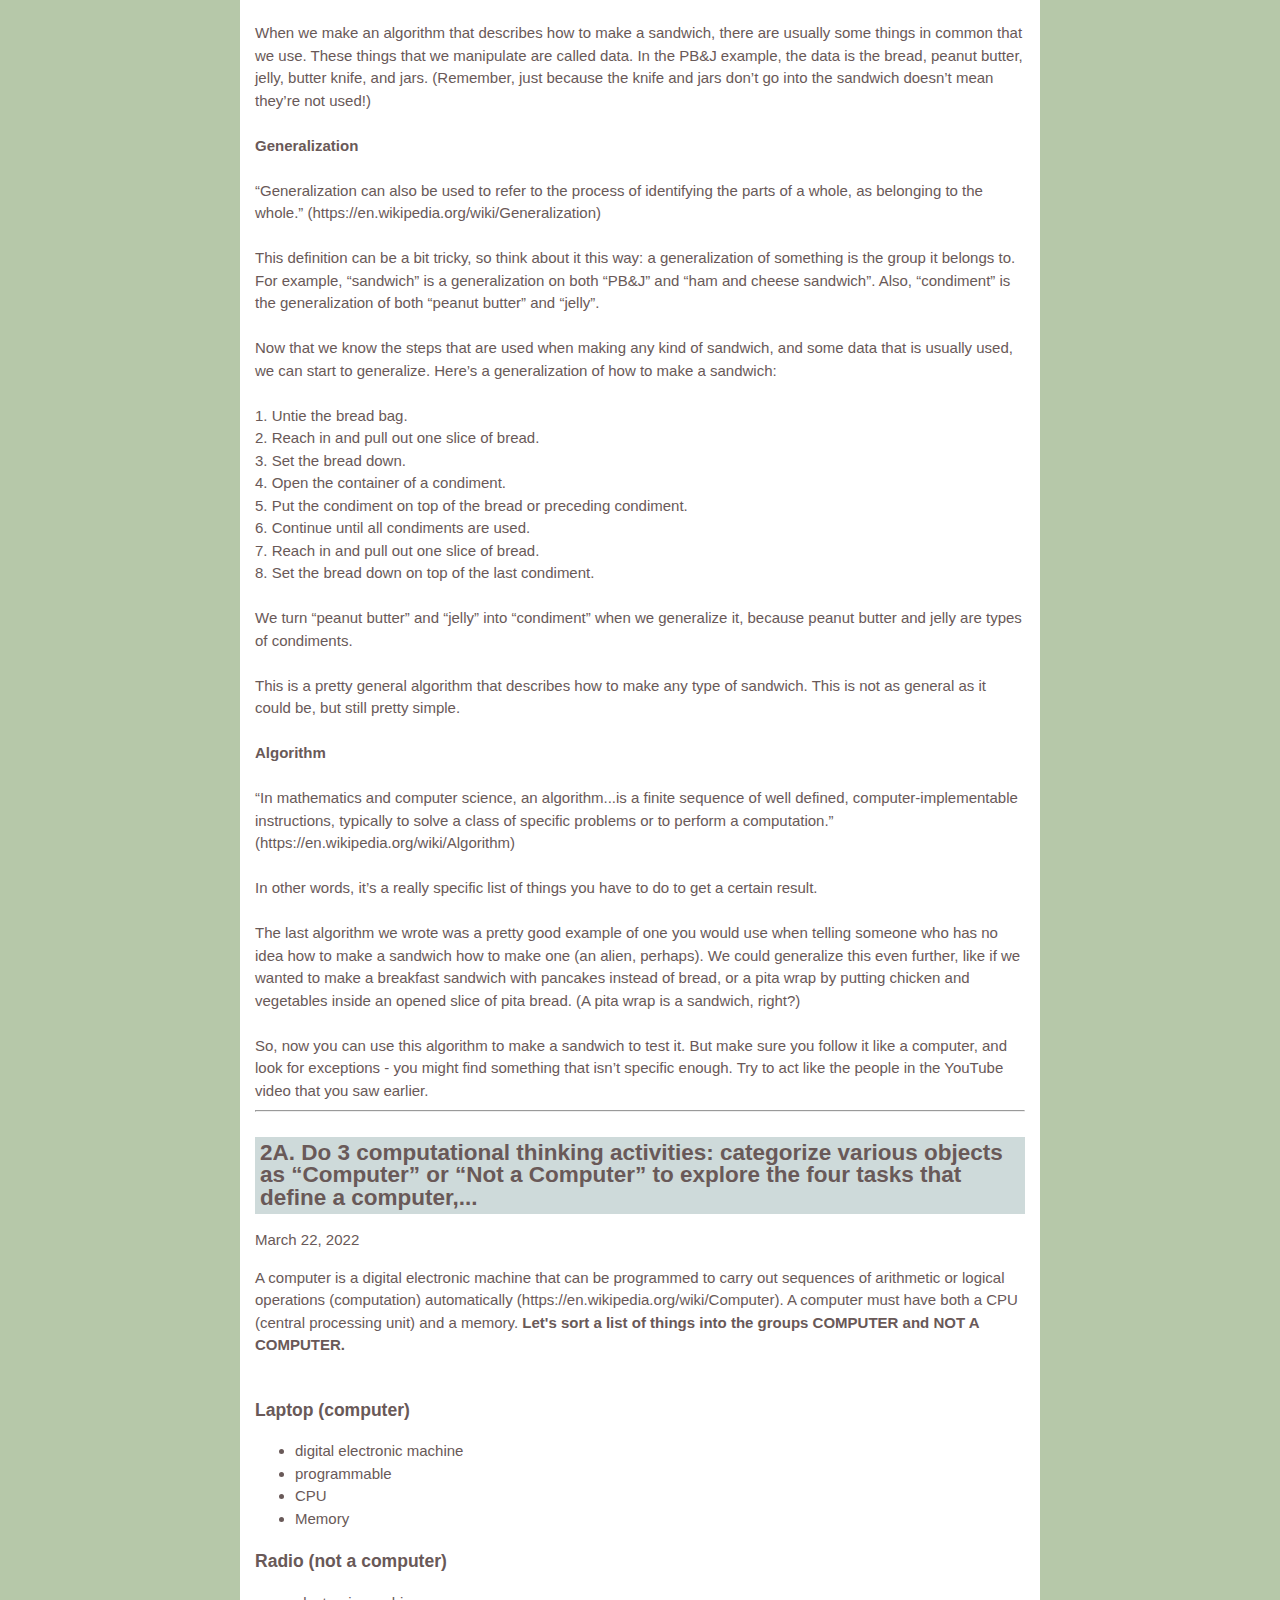
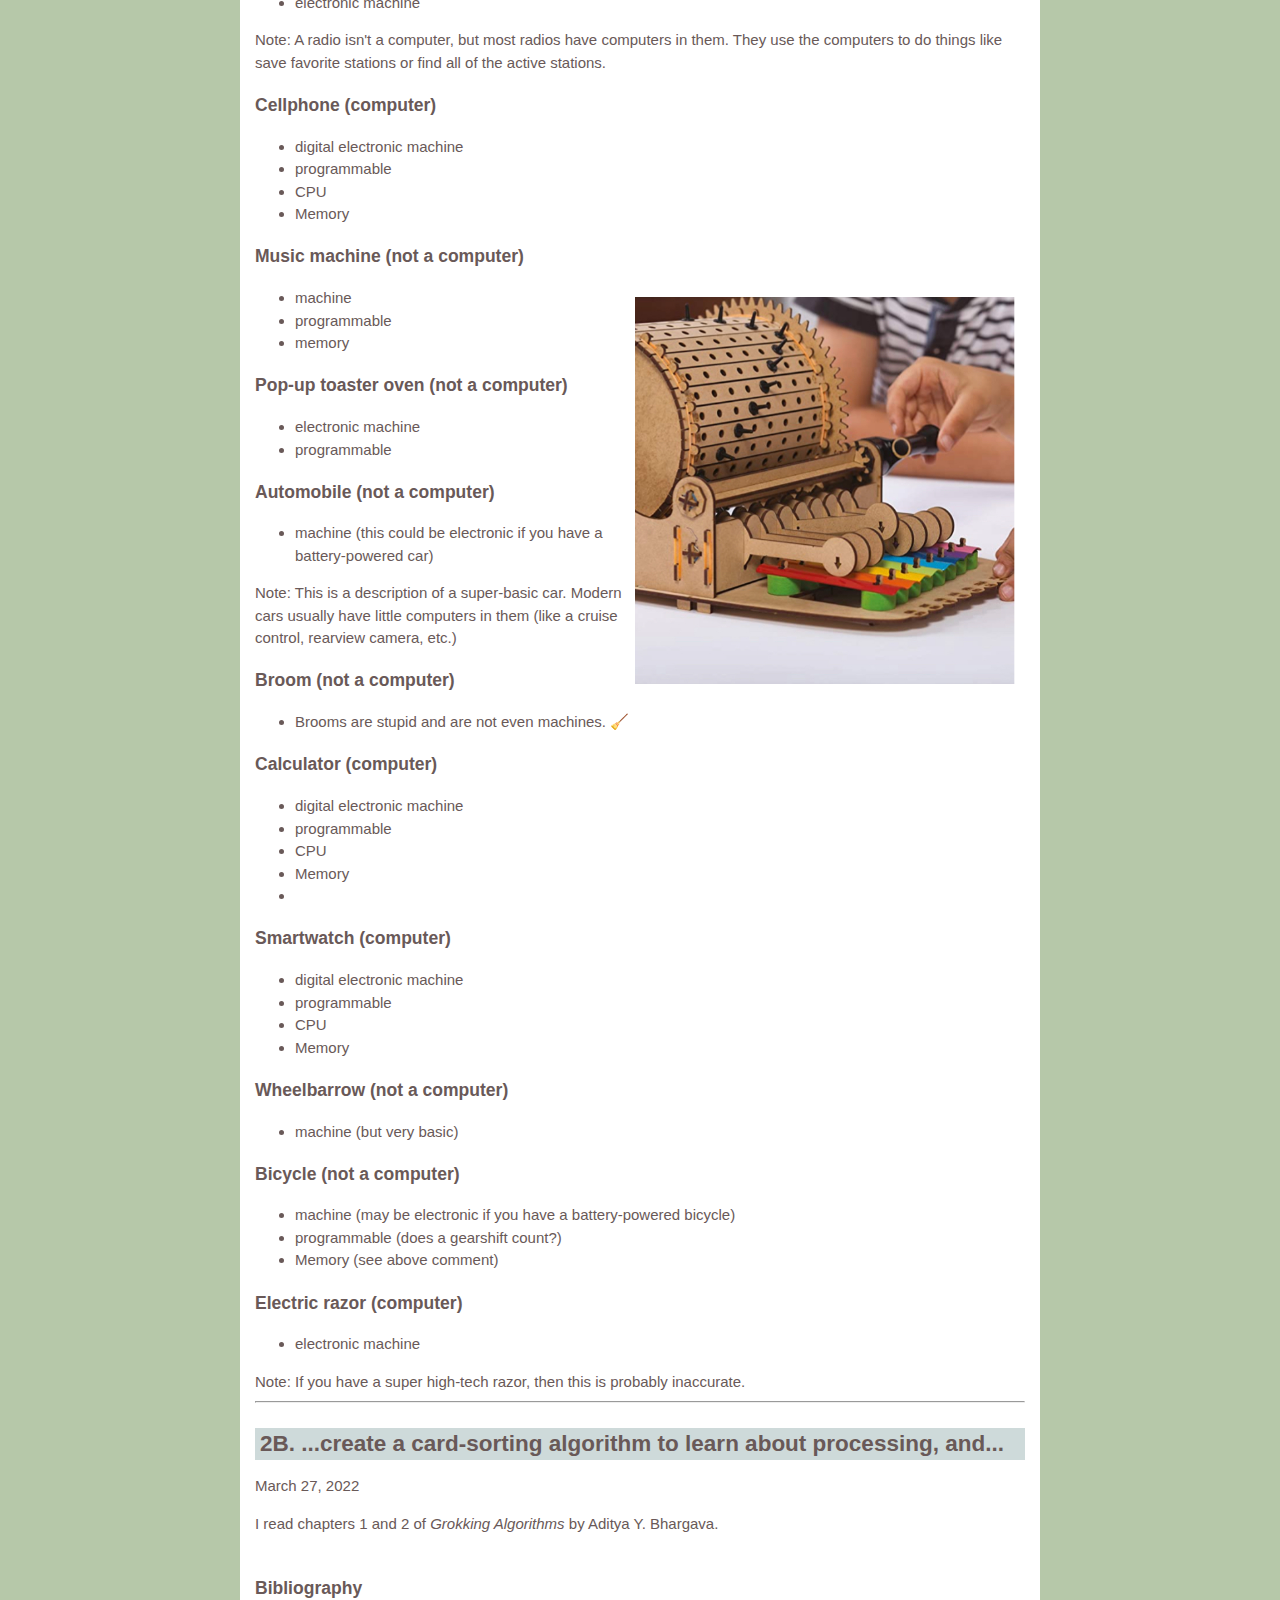
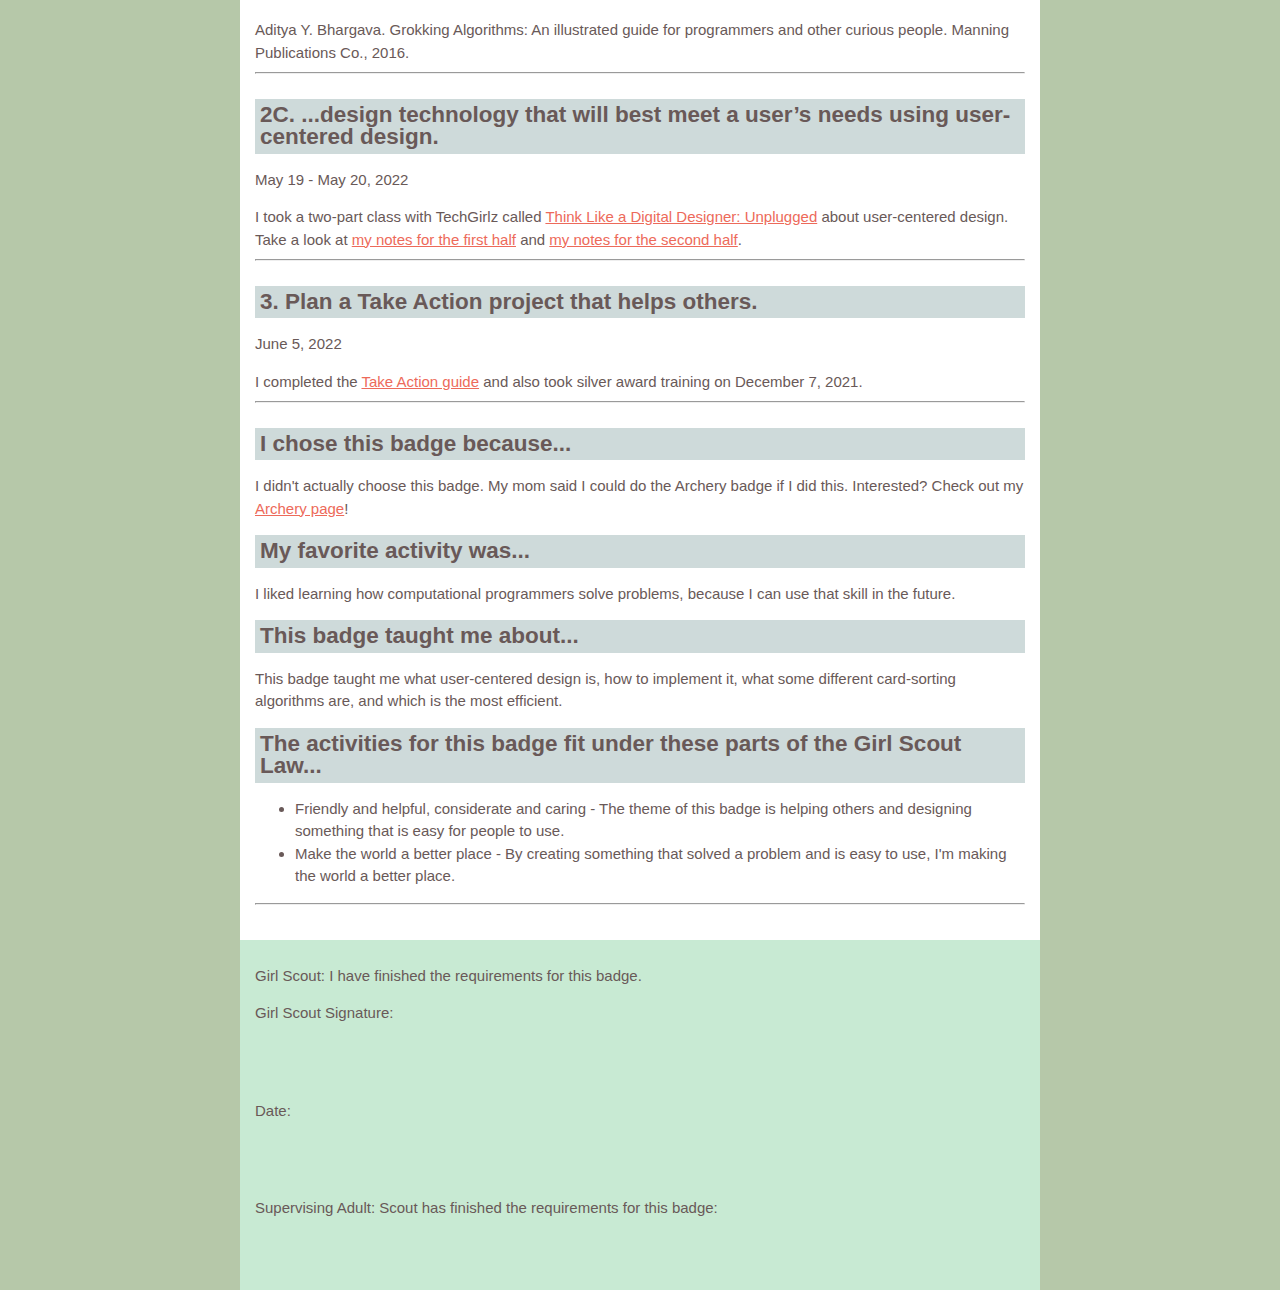
<file: cadette/think-like-a-programmer/index.html>
<html>
	
	<head>
		<meta charset="UTF-8">
		<meta name="viewport" content="width=device-width, initial-scale=1.0">
		<title>Southern Appalachians Troop 622: On-Your-Own Badge</title>

		<link rel="stylesheet" href="../../Troop622BadgeStyles.css">
	</head>
	
	
<body>
<header>	
<h1>Southern Appalachians Troop 622: On-Your-Own Badge</h1>
</header>

	
<main>
	
<p>Girl Scout Name:</p>
<p>Girl Scout Badge: <strong>Think Like a Programmer</strong></p>

<p><strong>Girls must complete one activity from each of the 3 steps of the badge.</strong></p>
	
	<h2>1. Find out how programmers use computational thinking to solve problems</h2>
	<p class="dates">March 2, 2022 - March 14, 2022</p>
	<br>
	Computational thinking is a way of thinking about things step-by-step. When you use computational thinking, you break things down and think about the problem in small parts. It’s sort of like thinking about doing something like you were programming a computer to do it.  (https://en.wikipedia.org/wiki/Computational_thinking)
	<br><br>
	For example, let’s think about making a sandwich. If you thought about how to make one and don’t use computational thinking, you lose a lot of precision and aren’t as specific about what to do.  Here’s what it might look like if you wrote out how to make a sandwich without thinking computationally: 
	<br><br>
		1.	Get a slice of bread out of a bag.
	<br>
		2.	Spread peanut butter on it.
	<br>
		3.	Spread jelly on it.
	<br>
		4.	Put another slice of bread on it.

	<br><br>
	Also, look at this video to <a href="https://www.youtube.com/watch?v=XWe4iohhmIw">see some people making PB&Js without thinking computationally</a>.
	<br><br>
	So, you can see that it is harder and more tedious to think about something computationally, but it pays off when the task is done correctly.
	<br><br>
	There are 4 parts to computational thinking: decomposition, pattern recognition, generalization, and algorithms.
	<br><br>
	<strong>Decomposition</strong>
	<br><br>
	“Decomposition in computer science, also known as factoring, is breaking a complex problem or system into parts that are easier to conceive, understand, program, and maintain.” (https://en.wikipedia.org/wiki/Decomposition_(computer_science))
	<br><br>
	We can decompose the process of making a PB&J into these steps:
	<br><br>
		1.	Untie the bread bag.
	<br>
		2.	Reach in and pull out one slice of bread.
	<br>
		3.	Set the bread down.
	<br>
		4.	Open a jar of peanut butter by twisting the lid to the left.
	<br>
		5.	Pick a butter knife up.
	<br>
		6.	Hold the handle of the knife.
	<br>
		7.	Scoop peanut butter out of the jar with the blade of the knife.
	<br>
		8.	Spread the peanut butter that is on the blade of the knife on the slice of bread.
	<br>
		9.	Put the butter knife down. 
	<br>
		10.	Open a jar of jelly by twisting the lid to the left.
	<br>
		11.	Pick a butter knife up.
	<br>
		12.	Hold the handle of the knife.
	<br>
		13.	Scoop jelly out of the jar with the blade of the knife.
	<br>
		14.	Spread the jelly that is on the blade of the knife on the peanut butter.
	<br>
		15.	Reach in the bread bag and pull out one slice of bread.
	<br>
		16.	Set the bread down on top of the jelly.
	<br><br>
	These steps have to be precise, or the result might not turn out the way you want it to.
	<br><br>
	<strong>Pattern recognition</strong>
	<br><br>
	“Pattern recognition is the automated recognition of patterns and regularities in data."(https://en.wikipedia.org/wiki/Pattern_recognition)
<br><br>
	If we adapt our process for making a PB&J, called an algorithm, we find that we can use it to make different types of sandwiches, like ham and cheese or pickle and mayonnaise. We can recognize a pattern between all of these different algorithms: we use bread, have some sort of condiments, and all of the ingredients are stacked on top of one another.
<br><br>
	When we make an algorithm that describes how to make a sandwich, there are usually some things in common that we use. These things that we manipulate are called data. In the PB&J example, the data is the bread, peanut butter, jelly, butter knife, and jars. (Remember, just because the knife and jars don’t go into the sandwich doesn’t mean they’re not used!)
	<br><br>
	
	<strong>Generalization </strong>
	
	<br><br>
	
	“Generalization can also be used to refer to the process of identifying the parts of a whole, as belonging to the whole.” (https://en.wikipedia.org/wiki/Generalization)
	<br><br>
	This definition can be a bit tricky, so think about it this way: a generalization of something is the group it belongs to. For example, “sandwich” is a generalization on both “PB&J” and “ham and cheese sandwich”. Also, “condiment” is the generalization of both “peanut butter” and “jelly”. 
	<br><br>
	Now that we know the steps that are used when making any kind of sandwich, and some data that is usually used, we can start to generalize. Here’s a generalization of how to make a sandwich:
	<br><br>
		1. Untie the bread bag.
	<br>
		2. Reach in and pull out one slice of bread.
	<br>
		3. Set the bread down.
	<br>
		4. Open the container of a condiment.
	<br>
		5. Put the condiment on top of the bread or preceding condiment.
	<br>
		6. Continue until all condiments are used.	
	<br>
		7. Reach in and pull out one slice of bread.
	<br>
		8. Set the bread down on top of the last condiment.
	<br><br>
	We turn “peanut butter” and “jelly” into “condiment” when we generalize it, because peanut butter and jelly are types of condiments.
	<br><br>
	This is a pretty general algorithm that describes how to make any type of sandwich. This is not as general as it could be, but still pretty simple.
	<br><br>
	<strong>Algorithm</strong>
	<br><br>
	“In mathematics and computer science, an algorithm...is a finite sequence of well defined, computer-implementable instructions, typically to solve a class of specific problems or to perform a computation.” (https://en.wikipedia.org/wiki/Algorithm)
	<br><br>
	In other words, it’s a really specific list of things you have to do to get a certain result.
	<br><br>
	The last algorithm we wrote was a pretty good example of one you would use when telling someone who has no idea how to make a sandwich how to make one (an alien, perhaps). We could generalize this even further, like if we wanted to make a 	breakfast sandwich with pancakes instead of bread, or a pita wrap by putting chicken and vegetables inside an opened slice of pita bread. (A pita wrap is a sandwich, right?)
	<br><br>
	So, now you can use this algorithm to make a sandwich to test it. But make sure you follow it like a computer, and look for exceptions - you might find something that isn’t specific enough. Try to act like the people in the YouTube video that you saw earlier.

	
	<hr>
	
	<h2>2A. Do 3 computational thinking activities: categorize various objects as “Computer” or “Not a Computer” to explore the four tasks that define a computer,...</h2>
	<p class="dates">March 22, 2022</p>
	
	A computer is a digital electronic machine that can be programmed to carry out sequences of arithmetic or logical operations (computation) automatically (https://en.wikipedia.org/wiki/Computer). A computer must have both a CPU (central processing unit) and a memory.
	
	<strong>Let's sort a list of things into the groups COMPUTER and NOT A COMPUTER.</strong>
	<br><br>
	<h3>Laptop (computer)</h3> 
	<ul>
		<li>digital electronic machine</li>
		<li>programmable</li>
		<li>CPU</li>
		<li>Memory</li>
	</ul>
	
	<h3>Radio (not a computer)</h3> 
	<ul>
		<li>electronic machine</li>
	</ul>
	Note: A radio isn't a computer, but most radios have computers in them. They use the computers to do things like save favorite stations or find all of the active stations.
	
	<h3>Cellphone (computer)</h3> 
	<ul>
		<li>digital electronic machine</li>
		<li>programmable</li>
		<li>CPU</li>
		<li>Memory</li>
	</ul>
	
	<h3>Music machine (not a computer)</h3> 
	<img src="music-machine.jpg" width="400">
	<ul>
		<li>machine</li>
		<li>programmable</li>
		<li>memory</li>
	</ul>
	
	<h3>Pop-up toaster oven (not a computer)</h3> 
	<ul>
		<li>electronic machine</li>
		<li>programmable</li>
	</ul>
	
	<h3>Automobile (not a computer)</h3> 
	<ul>
		<li>machine (this could be electronic if you have a battery-powered car)</li>
	</ul>
	Note: This is a description of a super-basic car. Modern cars usually have little computers in them (like a cruise control, rearview camera, etc.)
	
	<h3>Broom (not a computer)</h3> 
	<ul>
		<li>Brooms are stupid and are not even machines. 🧹</li>
	</ul>
	
	<h3>Calculator (computer)</h3> 
	<ul>
		<li>digital electronic machine</li>
		<li>programmable</li>
		<li>CPU</li>
		<li>Memory<li>
	</ul>
	
	<h3>Smartwatch (computer)</h3> 
	<ul>
		<li>digital electronic machine</li>
		<li>programmable</li>
		<li>CPU</li>
		<li>Memory</li>
	</ul>
	
	<h3>Wheelbarrow (not a computer)</h3> 
	<ul>
		<li>machine (but very basic)</li>
	</ul>
	
	<h3>Bicycle (not a computer)</h3> 
	<ul>
		<li>machine (may be electronic if you have a battery-powered bicycle)</li>
		<li>programmable (does a gearshift count?)</li>
		<li>Memory (see above comment)</li>
	</ul>
	
	<h3>Electric razor (computer)</h3> 
	<ul>
		<li>electronic machine</li>
	</ul>
	Note: If you have a super high-tech razor, then this is probably inaccurate.
	
	
	
	<hr>
	
	<h2>2B. ...create a card-sorting algorithm to learn about processing, and...</h2>
	<p class="dates">March 27, 2022</p>
  
	I read chapters 1 and 2 of <i>Grokking Algorithms</i> by Aditya Y. Bhargava.
	<br><br>
	
	<h3>Bibliography</h3>
	Aditya Y. Bhargava. Grokking Algorithms: An illustrated guide for programmers and other curious people. Manning Publications Co., 2016.
	
	<hr>
	
	<h2>2C. ...design technology that will best meet a user’s needs using user-centered design.</h2>
	<p class="dates">May 19 - May 20, 2022</p>
	I took a two-part class with TechGirlz called <a href="https://www.techgirlz.org/techshop/think-like-a-digital-designer-unplugged/">Think Like a Digital Designer: Unplugged</a> about user-centered design. 
	
	Take a look at <a href="https://apzzd.github.io/girlscouts/cadette/think-like-a-programmer/notes-on-class-1">my notes for the first half</a> and <a href="https://apzzd.github.io/girlscouts/cadette/think-like-a-programmer/notes-on-class-2">my notes for the second half</a>.
	
	<hr>
	
	<h2>3. Plan a Take Action project that helps others.</h2>
	<p class="dates">June 5, 2022</p>
	I completed the <a href="2018_Girl-Scouts_Programming-Take Action Guide.pdf">Take Action guide</a> and also took silver award training on December 7, 2021.
	<hr>

<h2>I chose this badge because...</h2>

<p>I didn't actually choose this badge. My mom said I could do the Archery badge if I did this. Interested? Check out my <a href="https://apzzd.github.io/girlscouts/cadette/archery/index.html">Archery page</a>!</p>

<h2>My favorite activity was...</h2>

<p>I liked learning how computational programmers solve problems, because I can use that skill in the future.</p>

<h2>This badge taught me about...</h2>

<p>This badge taught me what user-centered design is, how to implement it, what some different card-sorting algorithms are, and which is the most efficient.</p>

<h2>The activities for this badge fit under these parts of the Girl Scout Law...</h2>

<ul>
	<li>Friendly and helpful, considerate and caring - The theme of this badge is helping others and designing something that is easy for people to use.</li>
	<li>Make the world a better place - By creating something that solved a problem and is easy to use, I'm making the world a better place.</li>
</ul>

<hr>

</main>
	
	
<footer>
<p>Girl Scout: I have finished the requirements for this badge.</p>

<p>Girl Scout Signature:</p>
	<br>
	<br>
<p>Date:</p>
 <br>
	<br>
<p>Supervising Adult: Scout has finished the requirements for this badge:</p>

	<br>
	<br>
	
</footer>
</body>
</html>
</file>
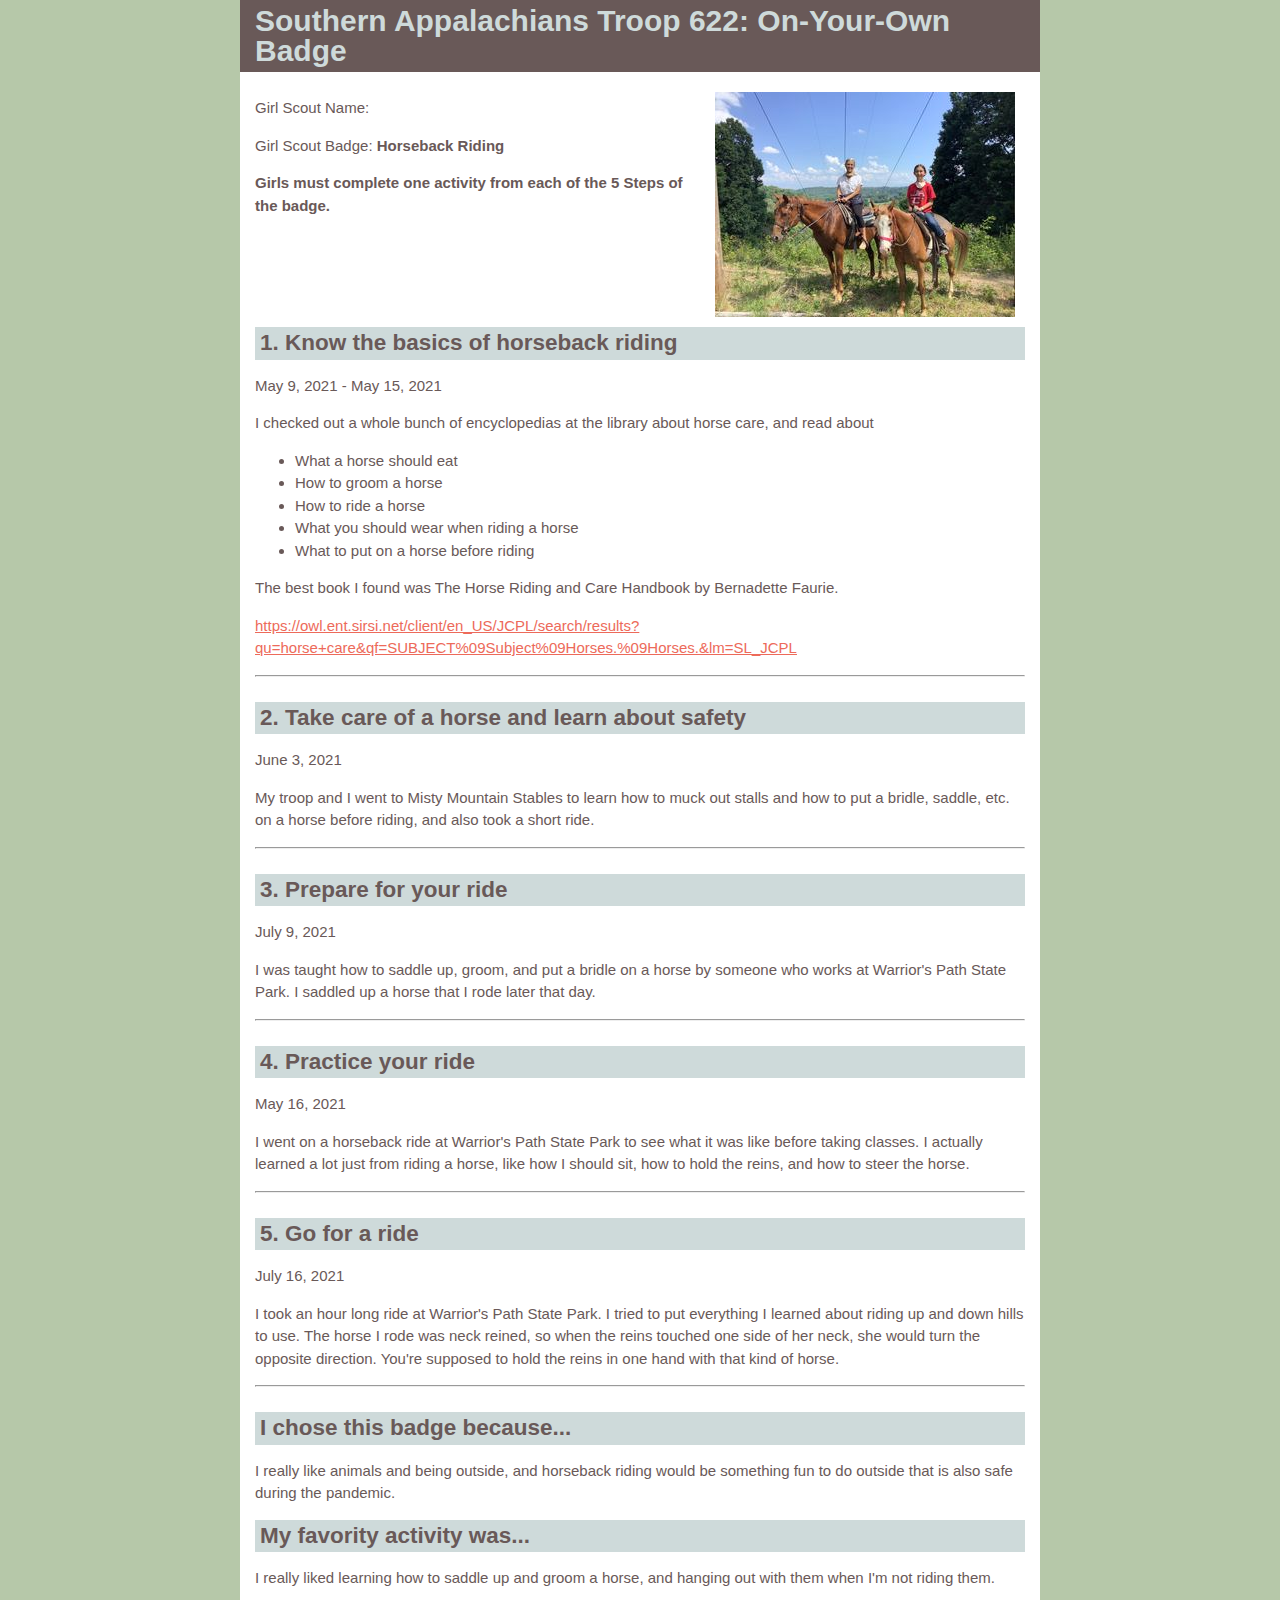
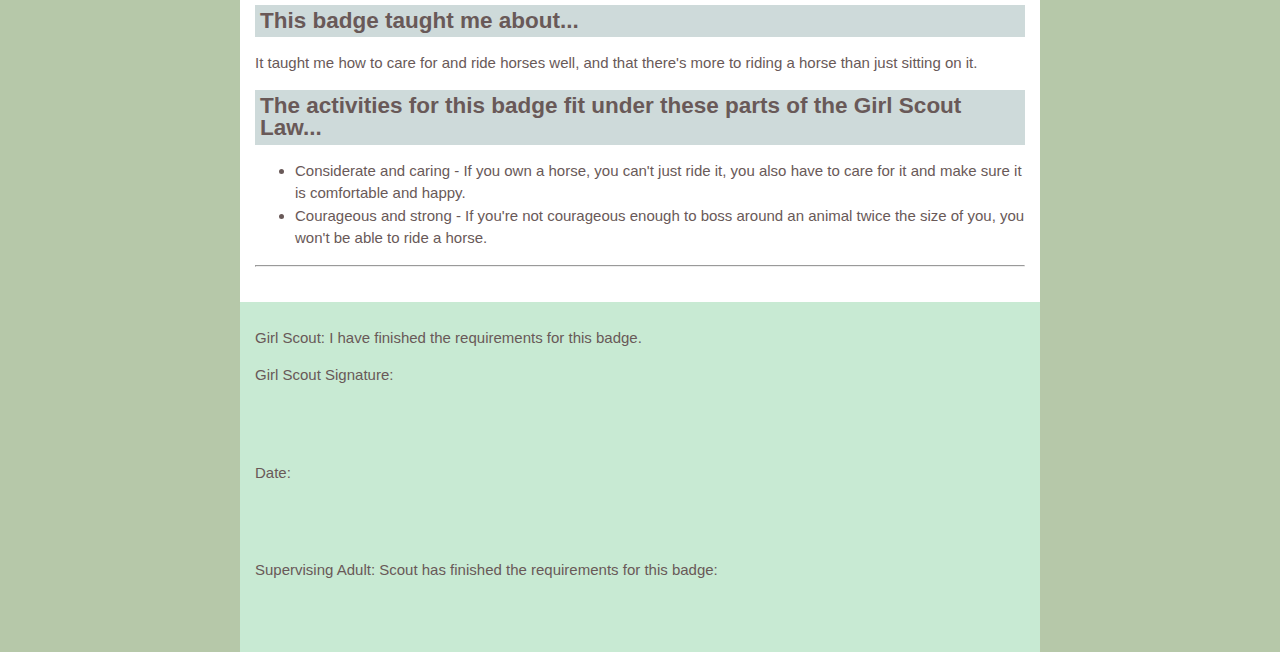
<file: horseback_riding.html>
<html>
	
	<head>
		<meta charset="UTF-8">
		<meta name="viewport" content="width=device-width, initial-scale=1.0">
		<title>Southern Appalachians Troop 622: On-Your-Own Badge</title>

		<link rel="stylesheet" href="Troop622BadgeStyles.css">
	</head>
	
	
<body>
<header>	
<h1>Southern Appalachians Troop 622: On-Your-Own Badge</h1>
</header>

	
<main>
	
<img src="3617fcf0-a532-4784-bf19-f87b9ceb6082.jpg">
	
<p>Girl Scout Name:</p>
<p>Girl Scout Badge: <strong>Horseback Riding</strong></p>

<p><strong>Girls must complete one activity from each of the 5 Steps of the badge.</strong></p>
	
<h2>1. Know the basics of horseback riding</h2>
<p class="dates">May 9, 2021 - May 15, 2021</p>
<p>I checked out a whole bunch of encyclopedias at the library about horse care, and read about</p>
	<ul>
		<li>What a horse should eat</li>
		<li>How to groom a horse</li>
		<li>How to ride a horse</li>
		<li>What you should wear when riding a horse</li>
		<li>What to put on a horse before riding</li>
	</ul>
	
	<p>The best book I found was The Horse Riding and Care Handbook by Bernadette Faurie. </p>
	<p><a href = "https://owl.ent.sirsi.net/client/en_US/JCPL/search/results?qu=horse+care&qf=SUBJECT%09Subject%09Horses.%09Horses.&lm=SL_JCPL">https://owl.ent.sirsi.net/client/en_US/JCPL/search/results?qu=horse+care&qf=SUBJECT%09Subject%09Horses.%09Horses.&lm=SL_JCPL</a><p>
<hr>
<h2>2. Take care of a horse and learn about safety</h2>
<p class="dates">June 3, 2021</p>
<p>My troop and I went to Misty Mountain Stables to learn how to muck out stalls and how to put a bridle, saddle, etc. on a horse before riding, and also took a short ride.</p>
<hr>

<h2>3. Prepare for your ride</h2>
<p class="dates">July 9, 2021</p>
<p>I was taught how to saddle up, groom, and put a bridle on a horse by someone who works at Warrior's Path State Park. I saddled up a horse that I rode later that day.</p>
<hr>

<h2>4. Practice your ride</h2>
<p class="dates">May 16, 2021</p>
<p>I went on a horseback ride at Warrior's Path State Park to see what it was like before taking classes. I actually learned a lot just from riding a horse, like how I should sit, how to hold the reins, and how to steer the horse.</p>
<hr>

<h2>5. Go for a ride </h2>
<p class="dates">July 16, 2021</p>
<p>I took an hour long ride at Warrior's Path State Park. I tried to put everything I learned about riding up and down hills to use. The horse I rode was neck reined, so when the reins touched one side of her neck, she would turn the opposite direction. You're supposed to hold the reins in one hand with that kind of horse.</p>
<hr>


<h2>I chose this badge because...</h2>
<p>I really like animals and being outside, and horseback riding would be something fun to do outside that is also safe during the pandemic.</p>

<h2>My favority activity was...</h2>
<p>I really liked learning how to saddle up and groom a horse, and hanging out with them when I'm not riding them.</p>

<h2>This badge taught me about...</h2>
<p>It taught me how to care for and ride horses well, and that there's more to riding a horse than just sitting on it.</p>

<h2>The activities for this badge fit under these parts of the Girl Scout Law...</h2>
<ul>
	<li>Considerate and caring - If you own a horse, you can't just ride it, you also have to care for it and make sure it is comfortable and happy.</li>
	<li>Courageous and strong - If you're not courageous enough to boss around an animal twice the size of you, you won't be able to ride a horse.</li>
</ul>

<hr>

</main>
	
	
<footer>
<p>Girl Scout: I have finished the requirements for this badge.</p>

<p>Girl Scout Signature:</p>
	<br>
	<br>
<p>Date:</p>
 <br>
	<br>
<p>Supervising Adult: Scout has finished the requirements for this badge:</p>

	<br>
	<br>
	
</footer>
</body>
</html>
</file>
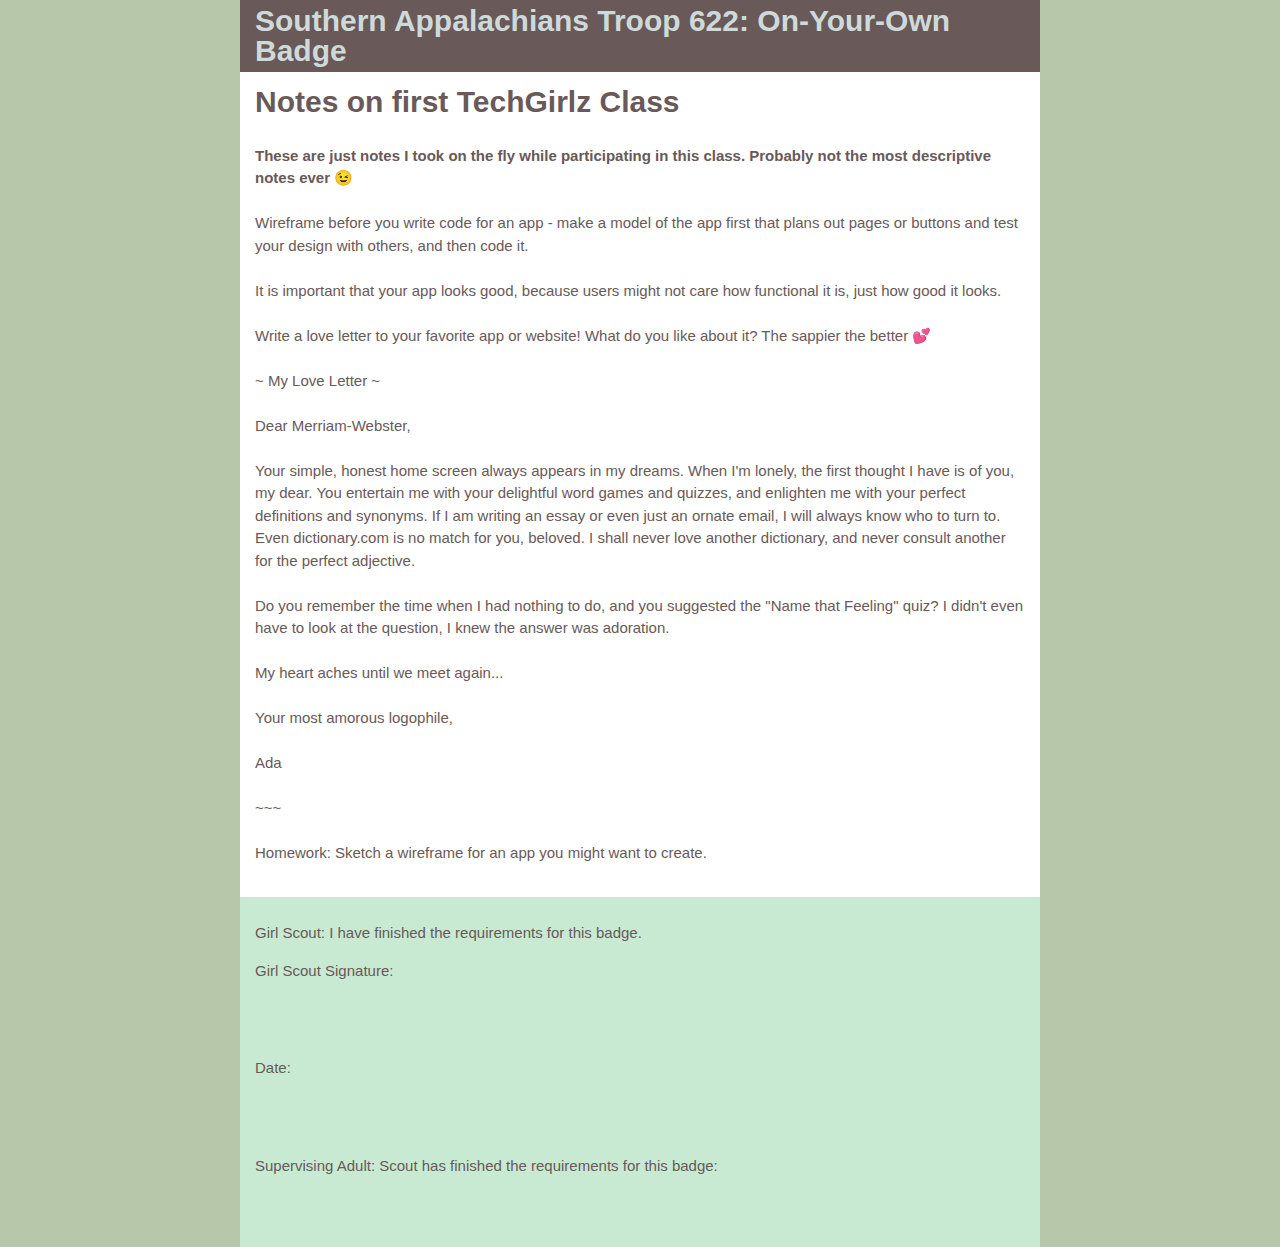
<file: cadette/think-like-a-programmer/notes-on-class-1.html>
<html>
	
	<head>
		<meta charset="UTF-8">
		<meta name="viewport" content="width=device-width, initial-scale=1.0">
		<title>Southern Appalachians Troop 622: On-Your-Own Badge</title>

		<link rel="stylesheet" href="../../Troop622BadgeStyles.css">
	</head>
	
	
<body>
<header>	
<h1>Southern Appalachians Troop 622: On-Your-Own Badge</h1>
</header>

	
<main>
	
  <h1>Notes on first TechGirlz Class</h1>
  <br>
  <strong>These are just notes I took on the fly while participating in this class. Probably not the most descriptive notes ever 😉</strong>
  <br><br>
  Wireframe before you write code for an app - make a model of the app first that plans out pages or buttons and test your design with others, and then code it.
<br><br>
It is important that your app looks good, because users might not care how functional it is, just how good it looks.
<br><br>
Write a love letter to your favorite app or website! What do you like about it? The sappier the better 💕 
<br><br>
~ My Love Letter ~
<br><br>
Dear Merriam-Webster,
<br><br>
Your simple, honest home screen always appears in my dreams. When I'm lonely, the first thought I have is of you, my dear. You entertain me with your delightful word games and quizzes, and enlighten me with your perfect definitions and synonyms. If I am writing an essay or even just an ornate email, I will always know who to turn to. Even dictionary.com is no match for you, beloved. I shall never love another dictionary, and never consult another for the perfect adjective.
<br><br>
Do you remember the time when I had nothing to do, and you suggested the "Name that Feeling" quiz? I didn't even have to look at the question, I knew the answer was adoration.
<br><br>
My heart aches until we meet again...
<br><br>
Your most amorous logophile,
<br><br>
Ada
<br><br>
~~~
<br><br>
Homework: Sketch a wireframe for an app you might want to create.
<br><br>
</main>
	
	
<footer>
<p>Girl Scout: I have finished the requirements for this badge.</p>

<p>Girl Scout Signature:</p>
	<br>
	<br>
<p>Date:</p>
 <br>
	<br>
<p>Supervising Adult: Scout has finished the requirements for this badge:</p>

	<br>
	<br>
	
</footer>
</body>
</html>
</file>
<file: Troop622BadgeStyles.css>
/*
COLOR PALETTE
https://coolors.co/695958-b6c8a9-c8ead3-cfffe5-cedada
#695958 - umber
#B6C8A9 - laurel green
#C8EAD3 - aero blue
#CFFFE5 - aero blue (minty)
#CEDADA - light gray
*/


html {
  box-sizing: border-box;
}

*, *:before, *:after {
  box-sizing: inherit;
}

body {
  background: #B6C8A9;
  color: #695958;
  margin: 0;
  padding: 0;
  font-family: 'Montserrat', sans-serif;
  font-size: 15px;
  line-height: 1.5;
}

a {
	color: #ED6A5A;
}

header, main, footer{
  max-width: 800px;
  width: 85%;
  margin: 0 auto;
}

header {
  background: #695958;
  padding: 1px 15px;
  color: #CEDADA;
}

h1 {
  margin: 5px auto;
  line-height: 1;
}

main {
  background: #FFF;
  padding: 10px 15px;
}

img { 
	float: right;
	padding:10px;
}

img.requirement { 
  float: right;
  padding:10px;
  width: 300px;
}

img.small {
	float: none;
	width: 100px;
}

h2 {
	margin: 5px auto;
	line-height: 1;
	background: #CEDADA;
	padding: 5px;
	clear:both;
}

hr {
  margin-bottom: 25px;
}

footer {
  background: #C8EAD3;
  padding: 10px 15px;
}

@media screen and (min-width:501px){
  img.screen {
	width: 80%;
	height: auto;
    display: block;
    margin-left: auto;
    margin-right: auto;
    border: 1px solid #5D576B;
    }
}

@media screen and (max-width:500px){
  img.screen {
  	max-width: 100%;
	height: auto;
	display: block;
	border: 1px solid #5D576B;
  }
}

@media print {
  header {
    background: #FFF;
    color: #000;
  }
  body {
    background: #FFF;
    color: #000;
    margin: 0;
    padding: 0;
    font-family: 'Montserrat', sans-serif;
    font-size: 8px;
    line-height: 1.5;
  }
  h2 {
    margin: 0px auto;
    padding: 0px;
  }
  hr {
    margin-bottom: 15px;
  }
}
</file>
